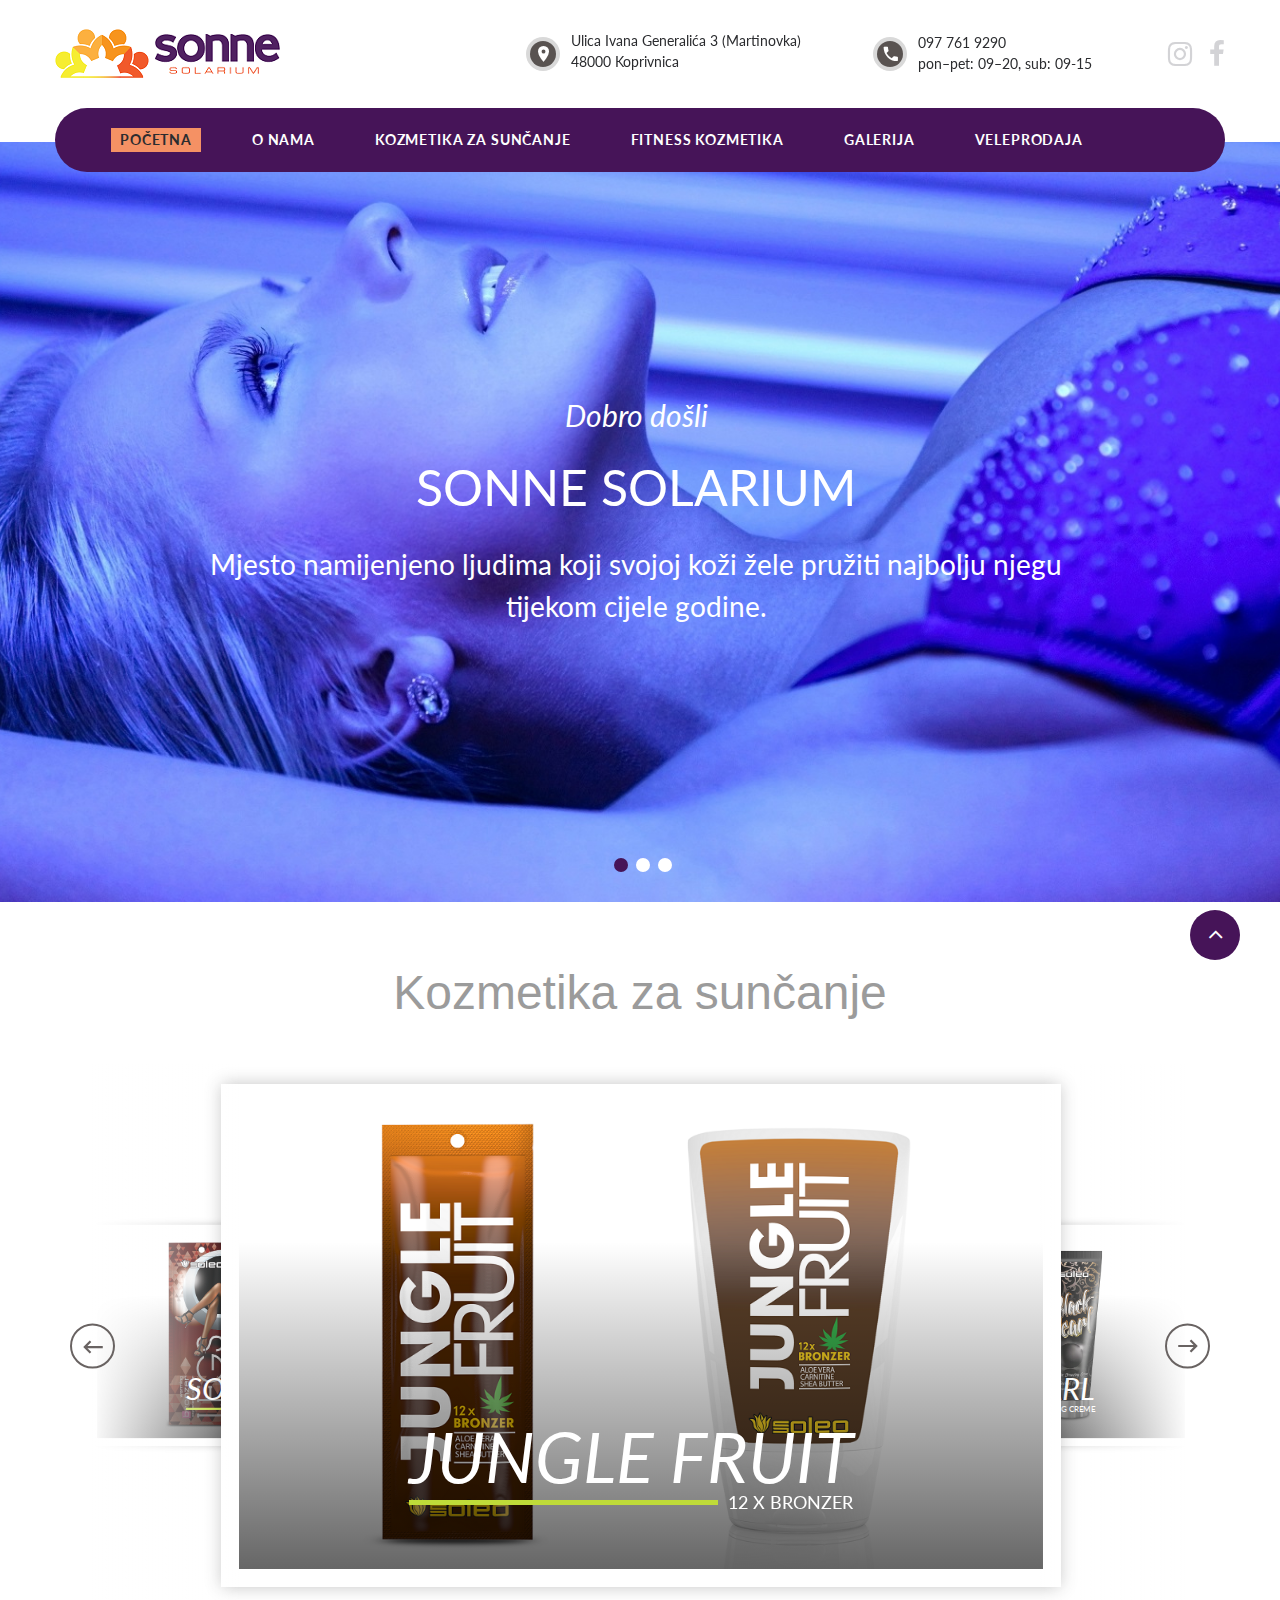
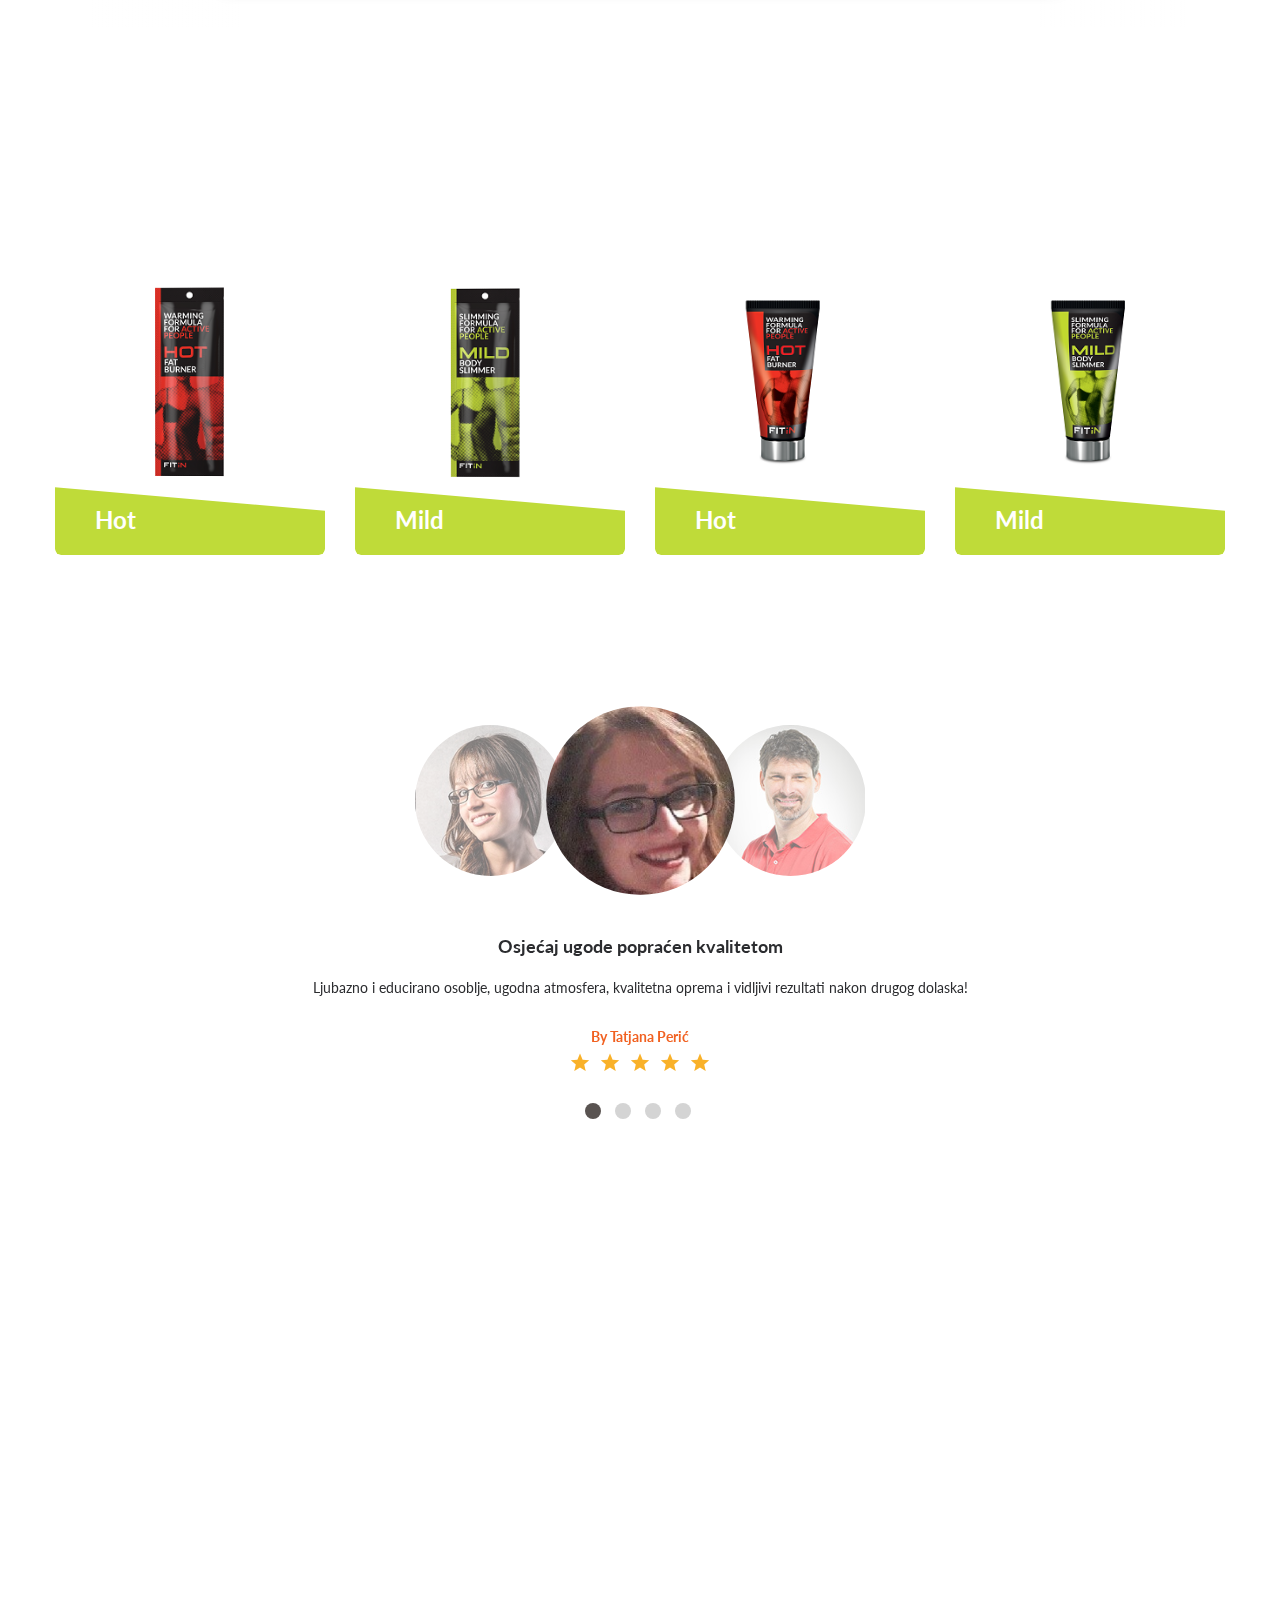
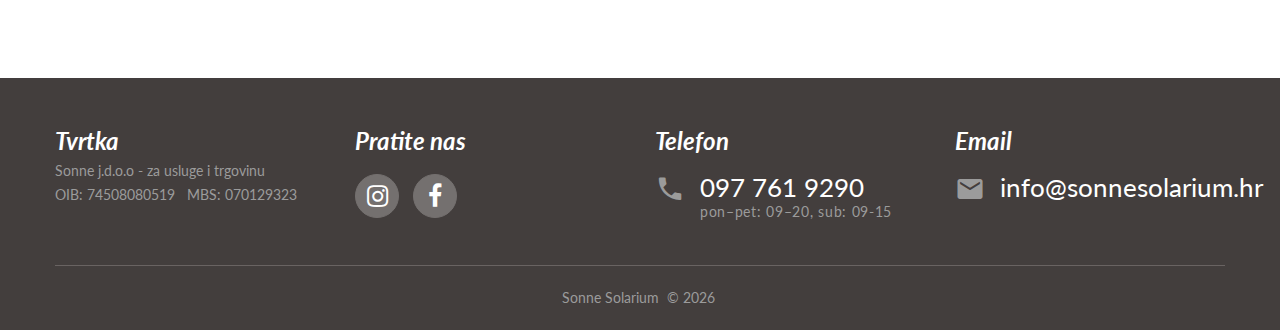
<file: index.html>
﻿<!DOCTYPE html>
<html lang="en" class="wide wow-animation">
<head>
    <!-- Site Title-->
    <title>Sonne Solarium</title>
    <meta name="format-detection" content="telephone=no">
    <meta name="viewport" content="width=device-width, height=device-height, initial-scale=1.0, maximum-scale=1.0, user-scalable=0">
    <meta http-equiv="X-UA-Compatible" content="IE=edge">
    <meta charset="utf-8">
    <link rel="icon" href="images/favicon.ico" type="image/x-icon">
    <!-- Stylesheets-->
    <link rel="stylesheet" type="text/css" href="//fonts.googleapis.com/css?family=Changa+One:400,400i%7CGrand+Hotel%7CLato:300,400,400italic,700">
    <link rel="stylesheet" href="css/style.css">
    <link rel="stylesheet" href="css/modal.css">
</head>
<body>
    <!-- Page-->
    <div class="page text-center" id="section0">
        <!-- Page Header-->
        <header class="page-head">
            <!-- RD Navbar-->
            <div class="rd-navbar-wrap rd-navbar-default">
                <nav data-layout="rd-navbar-fixed" data-sm-layout="rd-navbar-fixed" data-md-device-layout="rd-navbar-fixed" data-lg-layout="rd-navbar-static" data-lg-device-layout="rd-navbar-static" data-stick-up-clone="false" data-md-stick-up-offset="100px" data-lg-stick-up-offset="150px" class="rd-navbar">
                    <div class="shell shell-fluid">
                        <div class="rd-navbar-inner">
                            <div class="rd-navbar-nav-wrap-outer">
                                <div class="rd-navbar-aside">
                                    <div class="rd-navbar-aside-content">
                                        <!-- RD Navbar Panel-->
                                        <div class="rd-navbar-panel rd-navbar-aside-left">
                                            <!-- RD Navbar Toggle-->
                                            <button data-rd-navbar-toggle=".rd-navbar-nav-wrap" class="rd-navbar-toggle"><span></span></button>
                                            <!-- RD Navbar Brand--><a href="index.html" class="rd-navbar-brand brand">
                                                <div class="brand-logo">
                                                    <img src="images/brand-232x49.png" alt="" width="232" height="49" />
                                                </div>
                                            </a>
                                        </div>
                                        <div class="rd-navbar-aside-right">
                                            <!-- RD Navbar Aside-->
                                            <ul class="list-links list-inline text-left">
                                                <li>
                                                    <div class="unit unit-horizontal unit-middle unit-spacing-xs">
                                                        <div class="unit-left"><span class="icon icon-circle icon-gray-dark icon-xxs mdi mdi-map-marker text-middle"></span></div>
                                                        <div class="unit-body">
                                                            <address class="contact-info"><a class="link-default link-xs">Ulica Ivana Generalića 3 (Martinovka) <br class="visible-md visible-lg"> 48000 Koprivnica</a></address>
                                                        </div>
                                                    </div>
                                                </li>
                                                <li>
                                                    <div class="unit unit-horizontal unit-middle unit-spacing-xs">
                                                        <div class="unit-left"><span class="icon icon-circle icon-gray-dark icon-xxs mdi mdi-phone text-middle"></span></div>
                                                        <div class="unit-body">
                                                            <address class="contact-info"><a class="link-default link-xs">097 761 9290</a><span class="reveal-block text-base link-xs"><a class="link-default link-xs">pon–pet: 09–20, sub: 09-15</a></span></address>
                                                        </div>
                                                    </div>
                                                </li>
                                                <li>
                                                    <ul class="list-inline list-inline-sm">
                                                        <li><a href="https://www.instagram.com/sonne_solarium/" class="link-silver-light"><span class="icon icon-sm-mod-1 fa fa-instagram"></span></a></li>
                                                        <li><a href="https://web.facebook.com/sonnekoprivnica/" class="link-silver-light"><span class="icon icon-sm-mod-1 fa fa-facebook"></span></a></li>
                                                        <!--<li><a href="#" class="link-silver-light"><span class="icon icon-sm-mod-1 fa fa-twitter"></span></a></li>-->
                                                        <!--<li><a href="#" class="link-silver-light"><span class="icon icon-sm-mod-1 fa fa-google-plus"></span></a></li>-->
                                                    </ul>
                                                </li>
                                            </ul>
                                        </div>
                                    </div>
                                </div>
                            </div>
                            <!-- RD Navbar Nav-->
                            <div class="rd-navbar-nav-wrap">
                                <!-- RD Navbar Nav-->
                                <ul class="rd-navbar-nav">
                                    <li class="active">
                                        <a href="#section0">Početna</a>
                                    </li>
                                    <li>
                                        <a href="/onama.html">O nama</a>
                                    </li>
                                    <li>
                                        <a href="#section1">Kozmetika za sunčanje</a>
                                    </li>
                                    <li>
                                        <a href="#section2">Fitness kozmetika</a>
                                    </li>
                                    <li>
                                        <a href="/galerija.html">Galerija</a>
                                    </li>
                                    <li>
                                        <a href="/veleprodaja.html">Veleprodaja</a>
                                    </li>
                                </ul>
                                <div class="rd-navbar-aside-right">
                                    <ul class="list-links list-inline text-left">
                                        <li>
                                            <div class="unit unit-horizontal unit-middle unit-spacing-xs">
                                                <div class="unit-left"><span class="icon icon-circle icon-gray-dark icon-xxs mdi mdi-map-marker text-middle"></span></div>
                                                <div class="unit-body">
                                                    <address class="contact-info"><a href="#" class="link-default link-xs">Ulica Ivana Generalića 3 (Martinovka) <br class="visible-md visible-lg"> 48000 Koprivnica</a></address>
                                                </div>
                                            </div>
                                        </li>
                                        <li>
                                            <div class="unit unit-horizontal unit-middle unit-spacing-xs">
                                                <div class="unit-left"><span class="icon icon-circle icon-gray-dark icon-xxs mdi mdi-phone text-middle"></span></div>
                                                <div class="unit-body">
                                                    <address class="contact-info"><a href="callto:#" class="link-default link-xs">097 761 9290</a><span class="reveal-block text-base link-xs">pon–pet: 12–18, sub: 9-15</span></address>
                                                </div>
                                            </div>
                                        </li>
                                        <li>
                                            <ul class="list-inline list-inline-sm">
                                                <li><a href="https://www.instagram.com/sonne_solarium/" class="link-silver-light"><span class="icon icon-sm-mod-1 fa fa-instagram"></span></a></li>
                                                <li><a href="https://web.facebook.com/sonnekoprivnica/" class="link-silver-light"><span class="icon icon-sm-mod-1 fa fa-facebook"></span></a></li>
                                                <!--<li><a href="#" class="link-silver-light"><span class="icon icon-sm-mod-1 fa fa-twitter"></span></a></li>-->
                                                <!--<li><a href="#" class="link-silver-light"><span class="icon icon-sm-mod-1 fa fa-google-plus"></span></a></li>-->
                                            </ul>
                                        </li>
                                    </ul>
                                </div>
                            </div>
                        </div>
                    </div>
                </nav>
            </div>
        </header>
        <!-- Page Content-->
        <main class="page-content" id="section0">
            <!-- Swiper variant 3-->
            <section class="bg-gray-darker">
                <div class="swiper-variant-1">
                    <div data-slide-effect="fade" data-min-height="600px" class="swiper-container swiper-slider">
                        <div class="swiper-wrapper">
                            <div data-slide-bg="images/home-slide-3-1920x800.jpg" class="swiper-slide">
                                <div class="swiper-slide-caption slide-caption-2 text-center">
                                    <div class="shell">
                                        <div class="range range-sm-center">
                                            <div class="cell-sm-11 cell-lg-9">
                                                <p data-caption-animate="fadeInUpSmall" data-caption-delay="100" class="text-italic font-secondary text-white" style="font-style:italic;font-family: Lato, Helvetica, Arial, sans-serif;font-size: 30px;">Dobro došli</p>
                                                <p data-caption-animate="fadeInUpSmall" data-caption-delay="400" class="text-uppercase text-white offset-top-0" style="font-family: Lato, Helvetica, Arial, sans-serif;font-size: 50px;">sonne solarium</p>
                                                <p data-caption-animate="fadeInUpSmall" data-caption-delay="700" class="text-white offset-top-18" style="font-family: Lato, Helvetica, Arial, sans-serif;font-size: 28px;">Mjesto namijenjeno ljudima koji svojoj koži žele pružiti najbolju njegu tijekom cijele godine.</p>
                                            </div>
                                        </div>
                                    </div>
                                </div>
                            </div>
                            <div data-slide-bg="images/home-slide-4-1920x800.jpg" class="swiper-slide">
                                <div class="swiper-slide-caption slide-caption-2 text-center">
                                    <div class="shell">
                                        <div class="range range-sm-center">
                                            <div class="cell-sm-10 cell-lg-8">
                                                <p data-caption-animate="fadeInUpSmall" data-caption-delay="100" class="text-italic font-secondary text-white" style="font-style:italic;font-family: Lato, Helvetica, Arial, sans-serif;font-size: 40px;">Njegujte svoje tijelo</p>
                                                <!--<h2 data-caption-animate="fadeInUpSmall" data-caption-delay="400" class="text-uppercase text-white offset-top-0">ljubav prema ljepoti je ukus, a stvaranje ljepote je umjetnost</h2>-->
                                                <p data-caption-animate="fadeInUpSmall" data-caption-delay="700" class="text-white offset-top-18" style="font-family: Lato, Helvetica, Arial, sans-serif;font-size: 28px;">ljubav prema ljepoti je ukus, a stvaranje ljepote je umjetnost.</p>
                                                <a href="#section1" data-caption-animate="fadeInUpSmall" data-caption-delay="1000" class="btn btn-secondary btn-md btn-shape-circle offset-top-20">više</a>
                                            </div>
                                        </div>
                                    </div>
                                </div>
                            </div>
                            <div data-slide-bg="images/home-slide-2-1920x800.jpg" class="swiper-slide">
                                <div class="swiper-slide-caption slide-caption-2 text-center">
                                    <div class="shell">
                                        <div class="range range-sm-center">
                                            <div class="cell-sm-10 cell-lg-8">
                                                <p data-caption-animate="fadeInUpSmall" data-caption-delay="100" class="text-italic font-secondary text-white" style="font-style:italic;font-family: Lato, Helvetica, Arial, sans-serif;font-size: 40px;">Veleprodaja</p>
                                                <p data-caption-animate="fadeInUpSmall" data-caption-delay="400" class="text-uppercase text-white offset-top-0" style="font-family: Lato, Helvetica, Arial, sans-serif;font-size: 28px;">Javite nam se putem kontakt forme</p>
                                                <a href="/veleprodaja.html" data-caption-animate="fadeInUpSmall" data-caption-delay="1000" class="btn btn-secondary btn-md btn-shape-circle offset-top-20">Kontakt</a>
                                            </div>
                                        </div>
                                    </div>
                                </div>
                            </div>
                        </div>
                        <!-- Swiper Navigation-->
                        <div class="swiper-pagination-wrap">
                            <div class="swiper-pagination"></div>
                        </div>
                    </div>
                </div>
            </section>
            <section class="section-50 section-sm-100" id="section1">
                <p style="font-family:sans-serif; font-size: 48px;">Kozmetika za sunčanje</p>
                <div data-arrows="true" data-loop="true" data-dots="false" data-swipe="false" data-autoplay="false" data-items="1" data-lg-items="3" data-xl-items="3" data-center-mode="true" data-center-padding="0.0" class="slick-slider carousel-center-mode offset-top-30">
                    <div class="item">
                        <div class="slick-slide-inner">
                            <a data-toggle="modal" data-target="#modal_jungle_fruit" class="deals-block deals-block-variant-1">
                                <img src="images/suncanje/jungle_fruit.png" alt="" width="1008" height="585" class="img-responsive" />
                                <div class="caption">
                                    <div class="title-wrap">
                                        <h2 class="text-italic">Jungle Fruit</h2>
                                        <div class="title-desc">
                                            <p class="big text-uppercase">12 x Bronzer</p>
                                        </div>
                                    </div>
                                </div>
                            </a>
                        </div>
                    </div>
                    <div class="item">
                        <div class="slick-slide-inner">
                            <a data-toggle="modal" data-target="#modal_black_pearl" class="deals-block deals-block-variant-1">
                                <img src="images/suncanje/black_pearl.png" alt="" width="1008" height="585" class="img-responsive" />
                                <div class="caption">
                                    <div class="title-wrap">
                                        <h2 class="text-italic">Black Pearl</h2>
                                        <div class="title-desc">
                                            <p class="big text-uppercase">Seductive Bronzing Creme</p>
                                        </div>
                                    </div>
                                </div>
                            </a>
                        </div>
                    </div>
                    <div class="item">
                        <div class="slick-slide-inner">
                            <a data-toggle="modal" data-target="#modal_face_tan" class="deals-block deals-block-variant-1">
                                <img src="images/suncanje/face_tan.png" alt="" width="1008" height="585" class="img-responsive" />
                                <div class="caption">
                                    <div class="title-wrap">
                                        <h2 class="text-italic">Face Tan</h2>
                                        <div class="title-desc">
                                            <p class="big text-uppercase">Anti-aging Accelerator</p>
                                        </div>
                                    </div>
                                </div>
                            </a>
                        </div>
                    </div>                 
                    <div class="item">
                        <div class="slick-slide-inner">
                            <a data-toggle="modal" data-target="#modal_coffee_sun" class="deals-block deals-block-variant-1">
                                <img src="images/suncanje/coffee_sun.png" alt="" width="1008" height="585" class="img-responsive" />
                                <div class="caption">
                                    <div class="title-wrap">
                                        <h2 class="text-italic">Coffee Sun</h2>
                                        <div class="title-desc">
                                            <p class="big text-uppercase">Black Espresso</p>
                                        </div>
                                    </div>
                                </div>
                            </a>
                        </div>
                    </div>
                    <div class="item">
                        <div class="slick-slide-inner">
                            <a data-toggle="modal" data-target="#modal_collagen" class="deals-block deals-block-variant-1">
                                <img src="images/suncanje/collagen_accelerator.png" alt="" width="1008" height="585" class="img-responsive" />
                                <div class="caption">
                                    <div class="title-wrap">
                                        <h2 class="text-italic">Collagen</h2>
                                        <div class="title-desc">
                                            <p class="big text-uppercase">Accelerator</p>
                                        </div>
                                    </div>
                                </div>
                            </a>
                        </div>
                    </div>
                    <div class="item">
                        <div class="slick-slide-inner">
                            <a data-toggle="modal" data-target="#modal_face_tan_cream" class="deals-block deals-block-variant-1">
                                <img src="images/suncanje/facetan_antiaging.png" alt="" width="1008" height="585" class="img-responsive" />
                                <div class="caption">
                                    <div class="title-wrap">
                                        <h2 class="text-italic">Face Tan</h2>
                                        <div class="title-desc">
                                            <p class="big text-uppercase">Anti-aging Accelerator</p>
                                        </div>
                                    </div>
                                </div>
                            </a>
                        </div>
                    </div>
                    <div class="item">
                        <div class="slick-slide-inner">
                            <a data-toggle="modal" data-target="#modal_soleo_legs" class="deals-block deals-block-variant-1">
                                <img src="images/suncanje/legs.png" alt="" width="1008" height="585" class="img-responsive" />
                                <div class="caption">
                                    <div class="title-wrap">
                                        <h2 class="text-italic">Soleo Legs</h2>
                                        <div class="title-desc">
                                            <p class="big text-uppercase">s efektom zagrijavanja</p>
                                        </div>
                                    </div>
                                </div>
                            </a>
                        </div>
                    </div>
                </div>
            </section>
            <section class="section-50 section-sm-top-90 section-sm-bottom-100 bg-image-6" id="section2">
                <div class="shell text-center">
                    <h3>Fitness Kozmetika</h3>
                    <div class="range range-xs-center">
                        <div class="cell-sm-6 cell-md-3" data-toggle="modal" data-target="#modal_hot_1">
                            <div class="menu-variant-1">
                                <img src="images/fitness/hot.png" alt="" width="310" height="260" class="img-responsive reveal-inline-block" />
                                <div class="caption">
                                    <h5 class="title"><a class="link-white">Hot</a></h5>
                                </div>
                            </div>
                        </div>
                        <div class="cell-sm-6 cell-md-3 offset-top-50 offset-sm-top-0" data-toggle="modal" data-target="#modal_mild_1">
                            <div class="menu-variant-1">
                                <img src="images/fitness/mild.png" alt="" width="310" height="260" class="img-responsive reveal-inline-block" />
                                <div class="caption">
                                    <h5 class="title"><a class="link-white">Mild</a></h5>
                                </div>
                            </div>
                        </div>
                        <div class="cell-sm-6 cell-md-3 offset-top-50 offset-md-top-0" data-toggle="modal" data-target="#modal_hot_2">
                            <div class="menu-variant-1">
                                <img src="images/fitness/hot_tube.png" alt="" width="310" height="260" class="img-responsive reveal-inline-block" />
                                <div class="caption">
                                    <h5 class="title"><a class="link-white">Hot</a></h5>
                                </div>
                            </div>
                        </div>
                        <div class="cell-sm-6 cell-md-3 offset-top-50 offset-md-top-0" data-toggle="modal" data-target="#modal_mild_2">
                            <div class="menu-variant-1">
                                <img src="images/fitness/mild_tube.png" alt="" width="310" height="260" class="img-responsive reveal-inline-block" />
                                <div class="caption">
                                    <h5 class="title"><a class="link-white">Mild</a></h5>
                                </div>
                            </div>
                        </div>
                    </div>
                </div>
            </section>
            <section class="section-50 section-sm-100">
                <div class="shell">
                    <div class="range range-xs-center">
                        <div class="cell-sm-10 cell-md-8">
                            <div class="testimonials-wrap">
                                <!-- Slick Carousel-->
                                <div data-arrows="false" data-loop="true" data-dots="true" data-swipe="true" data-items="1" data-child="#child-carousel" data-for="#child-carousel" class="slick-slider carousel-parent offset-top-40">
                                    <div class="item">
                                        <blockquote class="quote-classic">
                                            <h6>Osjećaj ugode popraćen kvalitetom</h6>
                                            <p class="text-base">
                                                <q>Ljubazno i educirano osoblje, ugodna atmosfera, kvalitetna oprema i vidljivi rezultati nakon drugog dolaska!</q>
                                            </p>
                                            <p>
                                                <cite class="text-bold">By Tatjana Perić</cite>
                                            </p>
                                            <div class="quote-rating">
                                                <ul class="list-inline list-inline-xs">
                                                    <li><span class="icon mdi mdi-star text-primary-lighter"></span></li>
                                                    <li><span class="icon mdi mdi-star text-primary-lighter"></span></li>
                                                    <li><span class="icon mdi mdi-star text-primary-lighter"></span></li>
                                                    <li><span class="icon mdi mdi-star text-primary-lighter"></span></li>
                                                    <li><span class="icon mdi mdi-star text-primary-lighter"></span></li>
                                                </ul>
                                            </div>
                                        </blockquote>
                                    </div>
                                    <div class="item">
                                        <blockquote class="quote-classic">
                                            <h6>Odličan ambijent</h6>
                                            <p class="text-base">
                                                <q>Odlična atmosfera, ugodan prostor i kvalitetna usluga, hvala Vam!</q>
                                            </p>
                                            <p>
                                                <cite class="text-bold">By Ivan Hodak</cite>
                                            </p>
                                            <div class="quote-rating">
                                                <ul class="list-inline list-inline-xs">
                                                    <li><span class="icon mdi mdi-star text-primary-lighter"></span></li>
                                                    <li><span class="icon mdi mdi-star text-primary-lighter"></span></li>
                                                    <li><span class="icon mdi mdi-star text-primary-lighter"></span></li>
                                                    <li><span class="icon mdi mdi-star text-primary-lighter"></span></li>
                                                    <li><span class="icon mdi mdi-star text-primary-lighter"></span></li>
                                                </ul>
                                            </div>
                                        </blockquote>
                                    </div>
                                    <div class="item">
                                        <blockquote class="quote-classic">
                                            <h6>Profesionalno osoblje</h6>
                                            <p class="text-base">
                                                <q>Sve super! Osoblje uslužno i drago, jako sam zadovoljna!</q>
                                            </p>
                                            <p>
                                                <cite class="text-bold">By Mary Ann</cite>
                                            </p>
                                            <div class="quote-rating">
                                                <ul class="list-inline list-inline-xs">
                                                    <li><span class="icon mdi mdi-star text-primary-lighter"></span></li>
                                                    <li><span class="icon mdi mdi-star text-primary-lighter"></span></li>
                                                    <li><span class="icon mdi mdi-star text-primary-lighter"></span></li>
                                                    <li><span class="icon mdi mdi-star text-primary-lighter"></span></li>
                                                    <li><span class="icon mdi mdi-star text-primary-lighter"></span></li>
                                                </ul>
                                            </div>
                                        </blockquote>
                                    </div>
                                    <div class="item">
                                        <blockquote class="quote-classic">
                                            <h6>Kvalitetni proizvodi</h6>
                                            <p class="text-base">
                                                <q>Hvala vam puno, proizvodi su vam najbolji, odlična usluga!</q>
                                            </p>
                                            <p>
                                                <cite class="text-bold">By Lana Hodak</cite>
                                            </p>
                                            <div class="quote-rating">
                                                <ul class="list-inline list-inline-xs">
                                                    <li><span class="icon mdi mdi-star text-primary-lighter"></span></li>
                                                    <li><span class="icon mdi mdi-star text-primary-lighter"></span></li>
                                                    <li><span class="icon mdi mdi-star text-primary-lighter"></span></li>
                                                    <li><span class="icon mdi mdi-star text-primary-lighter"></span></li>
                                                    <li><span class="icon mdi mdi-star text-primary-lighter"></span></li>
                                                </ul>
                                            </div>
                                        </blockquote>
                                    </div>
                                </div>
                                <div id="child-carousel" data-for=".carousel-parent" data-arrows="false" data-loop="true" data-dots="false" data-swipe="false" data-items="1" data-xs-items="1" data-sm-items="3" data-md-items="3" data-lg-items="3" data-xl-items="3" data-slide-to-scroll="1" data-center-mode="true" data-center-padding="0" class="slick-slider">
                                    <div class="item">
                                        <img src="images/review/tatjana_peric.jpg" alt="" width="191" height="191" />
                                    </div>
                                    <div class="item">
                                        <img src="images/review/ivan_hodak.jpg" alt="" width="191" height="191" />
                                    </div>
                                    <div class="item">
                                        <img src="images/review/mary_ann.jpg" alt="" width="191" height="191" />
                                    </div>
                                    <div class="item">
                                        <img src="images/review/lana_puhalo.jpg" alt="" width="191" height="191" />
                                    </div>

                                </div>
                            </div>
                        </div>
                    </div>
                </div>
            </section>
            <section>
                <!-- RD Google Map-->
                <div data-zoom="15" data-y="46.164646" data-x="16.8274686" data-styles="" class="rd-google-map rd-google-map__model">
                    <ul class="map_locations">
                        <li data-y="46.1646485" data-x="16.8296632">
                            <p><span class="icon"><img src="images/gmap_marker.png" alt="" width="24" height="34" /></span>Ulica Ivana Generalića 3 (Martinovka), 48000 Koprivnica</p>
                        </li>
                    </ul>
                </div>
            </section>
        </main>
        <!-- Page Footer-->
        <footer class="page-foot text-center text-lg-left footer-light context-dark">
            <section class="section-top-45 section-bottom-40">
                <div class="shell">
                    <div class="range range-xs-center">
                        <div class="cell-sm-6 cell-md-4 cell-lg-3">
                            <div class="group-md">
                                <h5 class="text-italic font-secondary">Tvrtka</h5>
                            </div>
                            <span>Sonne j.d.o.o</span><span> - za usluge i trgovinu</span><br />
                            <span>OIB: 74508080519</span><span>&nbsp;&nbsp;&nbsp;MBS: 070129323</span>
                        </div>
                        <div class="cell-sm-6 cell-md-4 cell-lg-3 offset-top-30 offset-top-50 offset-lg-top-0">
                            <h5 class="text-italic font-secondary">Pratite nas</h5>
                            <ul class="list-inline offset-top-15">
                                <li><a href="https://www.instagram.com/sonne_solarium/"><span class="icon icon-sm icon-circle icon-gray icon-social fa-instagram"></span></a></li>
                                <li><a href="http://www.facebook.com/sonnekoprivnica/"><span class="icon icon-sm icon-circle icon-gray icon-social fa-facebook"></span></a></li>
                                <!--<li><a href="#"><span class="icon icon-sm icon-circle icon-gray icon-social fa-twitter"></span></a></li>-->
                                <!--<li><a href="#"><span class="icon icon-sm icon-circle icon-gray icon-social fa-google-plus"></span></a></li>-->
                            </ul>
                        </div>
                        <div class="cell-sm-6 cell-md-4 cell-lg-3 offset-top-50 offset-lg-top-0">
                            <h5 class="text-italic font-secondary">Telefon</h5>
                            <div class="unit unit-sm-horizontal unit-sm-top unit-spacing-xs offset-top-15">
                                <div class="unit-left"><span class="icon icon-md-mod-1 icon-default mdi mdi-phone text-middle"></span></div>
                                <div class="unit-body">
                                    <address class="contact-info"><a class="link-white link-lg">097 761 9290</a></address><span class="contact-info">pon–pet: 09–20, sub: 09-15</span>
                                </div>
                            </div>
                        </div>
                        <div class="cell-sm-6 cell-md-4 cell-lg-3 offset-top-50 offset-lg-top-0">
                            <h5 class="text-italic font-secondary">Email</h5>
                            <div class="unit unit-sm-horizontal unit-sm-top unit-spacing-xs offset-top-15">
                                <div class="unit-left"><span class="icon icon-md-mod-1 icon-default mdi mdi-email text-middle"></span></div>
                                <div class="unit-body">
                                    <address class="contact-info"><a class="link-white link-lg">info@sonnesolarium.hr</a></address>
                                </div>
                            </div>
                        </div>
                    </div>
                </div>
            </section>
            <section>
                <div class="shell">
                    <hr>
                </div>
                <div class="shell section-20">
                    <div class="range range-xs-center">
                        <div class="cell-md-5 text-center">
                            <p class="copyright">
                                Sonne Solarium
                                &nbsp;&#169;&nbsp;<span id="copyright-year"></span>&nbsp;<br class="veil-sm">
                                <!-- {%FOOTER_LINK}-->
                            </p>
                        </div>
                    </div>
                </div>
            </section>

        </footer>
    </div>
    <!-- Global Mailform Output-->
    <div id="form-output-global" class="snackbars"></div>
    <!-- PhotoSwipe Gallery-->
    <div tabindex="-1" role="dialog" aria-hidden="true" class="pswp">
        <div class="pswp__bg"></div>
        <div class="pswp__scroll-wrap">
            <div class="pswp__container">
                <div class="pswp__item"></div>
                <div class="pswp__item"></div>
                <div class="pswp__item"></div>
            </div>
            <div class="pswp__ui pswp__ui--hidden">
                <div class="pswp__top-bar">
                    <div class="pswp__counter"></div>
                    <button title="Close (Esc)" class="pswp__button pswp__button--close"></button>
                    <button title="Share" class="pswp__button pswp__button--share"></button>
                    <button title="Toggle fullscreen" class="pswp__button pswp__button--fs"></button>
                    <button title="Zoom in/out" class="pswp__button pswp__button--zoom"></button>
                    <div class="pswp__preloader">
                        <div class="pswp__preloader__icn">
                            <div class="pswp__preloader__cut">
                                <div class="pswp__preloader__donut"></div>
                            </div>
                        </div>
                    </div>
                </div>
                <div class="pswp__share-modal pswp__share-modal--hidden pswp__single-tap">
                    <div class="pswp__share-tooltip"></div>
                </div>
                <button title="Previous (arrow left)" class="pswp__button pswp__button--arrow--left"></button>
                <button title="Next (arrow right)" class="pswp__button pswp__button--arrow--right"></button>
                <div class="pswp__caption">
                    <div class="pswp__caption__cent"></div>
                </div>
            </div>
        </div>
    </div>

    <!-- Modal -->
    <div id="modal_jungle_fruit" class="modal fade" role="dialog">
        <div class="modal-dialog modal-lg">

            <!-- Modal content-->
            <div class="modal-content">
                <div class="modal-header">
                    <button type="button" class="close" data-dismiss="modal">&times;</button>
                    <h4 class="modal-title">Jungle Fruit</h4>
                </div>
                <div class="modal-body">
                    <section class="text-left section-50 section-sm-100 bg-gray-lighter">
                        <div class="shell">
                            <div class="range range-xs-center">
                                <div class="cell-md-12">
                                    <div class="inset-lg-left-20 inset-lg-right-20">
                                        <div data-type="accordion" class="responsive-tabs responsive-tabs-modern">
                                            <ul class="resp-tabs-list">
                                                <li>Opis</li>
                                                <li>Aktivni sastojci:</li>
                                                <li>Miris</li>
                                                <li>Pakiranje</li>
                                                <li>Sastojci(INCI)</li>
                                            </ul>
                                            <div class="resp-tabs-container text-left">
                                                <div>
                                                    <img src="images/suncanje/jungle_fruit.png" width="100%" />
                                                    <p>
                                                        JUNGLE FRUIT 12x bronzer, s bakrenim peptidima, biljnim ekstraktima i vitaminima. Osigurava izuzetno tamnu nijansu tena. Vlaži i njeguje kožu. Snažna aroma tropskog voća prevarit će vaš um da je na rajskim plažama.<br />
                                                        Soleo Jungle Fruit namjenjen je svima koji žele taman ten.
                                                        Sastoji se od jedinstvenog miksa aktivnih komponenti za bolju apsorpciju UV spektra.
                                                        Jungle Fruit je osnovna linija namjenjena svima prvenstveno zbog svoje kvalitete te pristupačne cijene.
                                                    </p>
                                                </div>
                                                <div>
                                                    <p>
                                                        • DHA, orah ekstrakt - bronzeri<br />
                                                        • Aloe vera, ekstrakt suncokreta, ekstrakt grožđa - hidratizatori<br />
                                                        • Kofein, kolagen - protiv starenja kože
                                                    </p>
                                                </div>
                                                <div>
                                                    <p>
                                                        • Tropsko voće
                                                    </p>
                                                </div>
                                                <div>
                                                    <p>
                                                        • vrećica - 15 ml<br />
                                                        • tuba - 100 ml
                                                    </p>
                                                </div>
                                                <div>
                                                    <p>
                                                        Water/Aqua, Aloe Barbadensis Leaf Juice,
                                                        Cyclomethicone, Dimethicone, Cetearyl Alcohol, Dihydroxyacetone,
                                                        Glyceryl Stearate, PEG-100 Stearate, Polysorbate 60, Glycerine, Tan
                                                        Accel™, Sodium PCA, Parfum/Fragrance, Phenoxyethanol,
                                                        Lecithin, Caffiene, Butcherbroom (RUSCUS ACULEATUS) Root Extract,
                                                        Maltodextrin, Silica, Tea-Hydroiodide, Propylene Glycol, Ivy
                                                        Extract(HEDERA HELIX), Carnitine, Escin, Tripeptide-1, Xanthan Gum,
                                                        Carrageenan (CHONDRUS CRISPUS), Collagen, Palmitoyl tripeptide-3,
                                                        Glycosamine, Hydrocreatine, Copper Gluconate, Pyridoxin HCL (Vit.B 6),
                                                        Melanin, Niacinamide (Vit.B3), Riboflavin (Vit. B2), Beta Carotene, Black
                                                        Walnut Extract,Butternut Walnut Extract, Caramel, Tocopherol Acetate
                                                        (Vit.E), Extracts of Sunflower (Helianthus annuus), Grape (Vitis Vinifera)
                                                        and Fennel (Foeniculum Vulgare ) Seeds
                                                        White Birch (Betula albe ), Henna Extract, Red Algae (Palmaria
                                                        Palmata), Pine Bark (Pinus radiata), Rooibos, Coleus Forskohlii,
                                                        Thermus Ferment, Chlorella Vulgaris, Hydrolyzed Algin (Laminaria d.),
                                                        Citrus aurantium dulcis , Algae (Laminaria Ochroleuca), Adenosine
                                                        Triphosphate (ATP), Shea Butter (Butyrospermum Parkii), Ammonium
                                                        Acryloyldimethyltaurate Copolymer, Capryl Glycol, Ethylhexyl Glycerine,
                                                        Proflavine HCL, Menthyl Lactate, Superoxide Dismutase (SOD), Caffeine
                                                        and Yeast Extract, Dextran, Acetyl Hexapeptide, Ectoin-(Pyrimidine
                                                        Carboxylic Acid), Methoxy-Salen Manganese Chloride, Uracil, d-
                                                        Limonene, Linalool, Geraniol, Citronellol, Citral.
                                                    </p>
                                                </div>
                                            </div>
                                        </div>
                                    </div>
                                </div>
                            </div>
                        </div>
                    </section>
                </div>
            </div>

        </div>
    </div>
    <div id="modal_face_tan" class="modal fade" role="dialog">
        <div class="modal-dialog modal-lg">

            <!-- Modal content-->
            <div class="modal-content">
                <div class="modal-header">
                    <button type="button" class="close" data-dismiss="modal">&times;</button>
                    <h4 class="modal-title">Face Tan</h4>
                </div>
                <div class="modal-body">
                    <section class="text-left section-50 section-sm-100 bg-gray-lighter">
                        <img src="images/suncanje/face_tan.png" width="100%" />                      
                    </section>
                </div>
            </div>
        </div>
    </div>
    <div id="modal_black_pearl" class="modal fade" role="dialog">
        <div class="modal-dialog modal-lg">

            <!-- Modal content-->
            <div class="modal-content">
                <div class="modal-header">
                    <button type="button" class="close" data-dismiss="modal">&times;</button>
                    <h4 class="modal-title">Black Pearl</h4>
                </div>
                <div class="modal-body">
                    <section class="text-left section-50 section-sm-100 bg-gray-lighter">
                        <div class="shell">
                            <div class="range range-xs-center">
                                <div class="cell-md-12">
                                    <div class="inset-lg-left-20 inset-lg-right-20">
                                        <div data-type="accordion" class="responsive-tabs responsive-tabs-modern">
                                            <ul class="resp-tabs-list">
                                                <li>Opis</li>
                                                <li>Aktivni sastojci:</li>
                                                <li>Miris</li>
                                                <li>Pakiranje</li>
                                                <li>Sastojci(INCI)</li>
                                            </ul>
                                            <div class="resp-tabs-container text-left">
                                                <div>
                                                    <img src="images/suncanje/black_pearl.png" width="100%" />
                                                    <p>
                                                        Crna Perla je Kraljica mora, Soleo Black Pearl je Kraljica bronzera!
                                                        Kažu da je dobar bronzer onaj koji vam daje brz efekt koji traje. Black Pearl čini čak i više. Ona se brine za vašu kožu, 
                                                        dok tamni i dugo nakon toga.<br />Soleo posebna linija namjenjena za zahtjevnije korisnike.
                                                    </p>
                                                </div>
                                                <div>
                                                    <p>
                                                        • DHA, orah ekstrakt, Bakar, melanin - ubrzivači (ili pospješivači) tamnjenja<br />
                                                        • Erytrulose - ubrzava proces tamnjenja i preplanulosti<br />
                                                        • Aloe Vera, ulje šafranike, ekstrakt krastavca, Vitamin E - intenzivno vlaži, hrani i tonizira kožu.<br />
                                                        • Jojoba ulje, shea maslac, proteini hidralizirani iz mlijeka, kolagen, vitamini B2, B3, B6.<br />
                                                        • Aloe vera, ulje šafranike - dubinski vlaže i čine kožu glatkom
                                                    </p>
                                                </div>
                                                <div>
                                                    <p>
                                                        • Secret Scent
                                                    </p>
                                                </div>
                                                <div>
                                                    <p>
                                                        • vrećica - 15 ml<br />
                                                        • tuba - 100 ml
                                                    </p>
                                                </div>
                                                <div>
                                                    <p>
                                                        Water/ Aqua, Aloe Barbadensis Leaf Juice, Behenyl
                                                        Trimonium Methosulfate, Cetearyl Alcohol, Safflower Oil, Isopropyl
                                                        Palmitate, Glycerine, Cyclomethicone, Dihydroxyacetone, Juglans Regia
                                                        (Walnut )Extract, Polysorbate 60, Kukui Nut Oil, Jojoba Oil, Juglans
                                                        Nigra (Black Walnut) Leaf Extract, Butternut Walnut Extract, Caramel,
                                                        Butyrospermum Parkii (Shea Butter), Tan AccelTM, Sodium PCA,
                                                        Parfum/Fragrance, Phenoxyethanol, Ammonium Acryloyldimethyltaurate
                                                        Copolymer, Erythrulose, Cucumber Extract, Rooibus Tea Extract,
                                                        Green Tea Extract, Hydrolyzed Milk Proteins, Tyrosine, Collagen,
                                                        Glycosamine, Hydrocreatine, Copper Gluconate, Pyridoxin HCL (Vit.B 6),
                                                        Melanin, Niacinamide (Vit.B3), Riboflavin (Vit. B2), Beta Carotene,
                                                        Tocopherol Acetate (Vit.E), Sunflower Extract (Helianthus annuus),
                                                        Grape (Vitis Vinifera) and Fennel (Foeniculum Vulgare ) Seeds
                                                        Extracts, White Birch (Betula albe ), Lawsonia inermis (Henna),
                                                        Red Algae (Palmaria Palmata ), Pine Bark (Pinus radiata),
                                                        Rooibos Tea Extract, Coleus Forskohlii, Thermus Ferment, Chlorella Vulgaris,
                                                        Hydrolyzed Algin (Laminaria d.), Citrus aurantium dulcis, Algae (Laminaria,
                                                        Ochroleuca), Adenosine Triphosphate (ATP), Proflavine HCL, Menthyl Lactate, 
                                                        Superoxide Dismutase (SOD), Caffeine and Yeast Extract, Dextran, Acetyl Hexapeptide, 
                                                        Ectoin-(Pyrimidine Carboxylic Acid), Methoxy-Salen Manganese Chloride, Uracil, 
                                                        Caprylyl Glycol, Ethylhexylglycerine, Citric Acid, Benzyl Benzoate, Limonene, 
                                                        Linalool, Benzyl Salicylate, Butylphenyl Methylpropanal (Lilial), Hexyl Cinnamal, 
                                                        Geraniol, Citronellol, Citral.
                                                    </p>
                                                </div>
                                            </div>
                                        </div>
                                    </div>
                                </div>
                            </div>
                        </div>
                    </section>
                </div>
            </div>

        </div>
    </div>
    <div id="modal_coffee_sun" class="modal fade" role="dialog">
        <div class="modal-dialog modal-lg">

            <!-- Modal content-->
            <div class="modal-content">
                <div class="modal-header">
                    <button type="button" class="close" data-dismiss="modal">&times;</button>
                    <h4 class="modal-title">Coffee Sun</h4>
                </div>
                <div class="modal-body">
                    <section class="text-left section-50 section-sm-100 bg-gray-lighter">
                        <div class="shell">
                            <div class="range range-xs-center">
                                <div class="cell-md-12">
                                    <div class="inset-lg-left-20 inset-lg-right-20">
                                        <div data-type="accordion" class="responsive-tabs responsive-tabs-modern">
                                            <ul class="resp-tabs-list">
                                                <li>Opis</li>
                                                <li>Aktivni sastojci:</li>
                                                <li>Miris</li>
                                                <li>Pakiranje</li>
                                                <li>Sastojci(INCI)</li>
                                            </ul>
                                            <div class="resp-tabs-container text-left">
                                                <div>
                                                    <img src="images/suncanje/coffee_sun.png" width="100%" />
                                                    <p>
                                                        BLACK ESPRESSO Ovo je jak, duboki bronzer sa Melanogen ™ snažnim kompleksom. Prirodni sastojci lako izgrađuju boju kože, 
                                                        dok konopljino ulje regenerira vašu kožu. Izvanredan miris, isprva kao prava talijanska kava, a zatim prelazi u poznati parfem.<br />
                                                        Ovaj organski orijentirani bronzer ima snažnu sposobnost da učini vašu kožu lijepo preplanulom.
                                                        Prirodno, ali sigurno! To je stvarno moguće. Isprobaj!<br />
                                                        Black Espresso sa intenzivnim prirodnim bronzerom preporučen za sve tipove kože.
                                                        Stvara ujednačenu, intenzivnu boju sa trenutnim učinkom.
                                                    </p>
                                                </div>
                                                <div>
                                                    <p>
                                                        • Melanogen ™, Ekstrakt oraha - oni pružaju neposredan učinak tamnog tena.<br />
                                                        • Kofein Ekstrakt - ima utjecaj mršavljenja, učvršćivanja i detoksikacijski učinak na kožu.<br />
                                                        • Shea maslac - vlaži, omekšava i zaglađuje kožu, potiče regeneraciju i ublažava iritacije.<br />
                                                        • Ulje konoplje - vlaži kožu po cijelom tijelu.<br />
                                                        • Ulje šafranike - savršeno hrani i vlaži, jača prirodnu zaštitnu barijeru kože,
                                                        smanjuje negativne učinke slobodnih radikala.<br />
                                                        • Vitamini: A, E, C - poboljšava izgled i stanje kože
                                                    </p>
                                                </div>
                                                <div>
                                                    <p>
                                                        • Kava
                                                    </p>
                                                </div>
                                                <div>
                                                    <p>
                                                        • vrećica - 15 ml<br />
                                                        • tuba - 150 ml
                                                    </p>
                                                </div>
                                                <div>
                                                    <p>
                                                        Water/Aqua, Aloe Barbadensis Leaf Juice,
                                                        Glycerine, Dihydroxyacetone, Cyclomethicone, Safflower Oil,
                                                        Glyceryl Stearate, Behenyl Trimonium Methosulfate, Isopropyl Palmitate,
                                                        Butyrospermum Parkii (Shea Butter), Fragrance/Parfum,
                                                        PEG 100 Stearate, Hydroxyethylcellulose, Juglans Regis (Walnut) Extract,
                                                        Caffeine Extract, Phenoxyethanol, Cucumber Extract, Caramel, Tyrosine,
                                                        DL Panthenol, Erythrulose, Cannabis Sativa (Hemp) Seed Oil,
                                                        Ethylhexylglycerine, Green Tea Extract, Elastin, Citric Acid, Ectoin,
                                                        Tocopherol Acetate (Vitamin E), Collagen, Glycosamine, Hydrocreatine,
                                                        Copper Gluconate, Pyridoxin HCL, Adenosine Triphosphate, Proflavin HCL,
                                                        Superoxide Dismutase, Retinol Palmitate (Vitamin A), Actyl Hexapeptide,
                                                        Grape Seed Extract, Fennel Seed Extract, Beta Carotene, Riboflavin (B2),
                                                        Yeast Extract, Dextran, Ascorbic Acid (Vitamin C), Benzyl Alcohol,
                                                        Benzyl Benzoate,Citral, Citronellol, Coumarin, Geraniol, Limonene, Linalool,
                                                        Butylphenylmethylpropanal (Lilial).
                                                    </p>
                                                </div>
                                            </div>
                                        </div>
                                    </div>
                                </div>
                            </div>
                        </div>
                    </section>
                </div>
            </div>

        </div>
    </div>
    <div id="modal_collagen" class="modal fade" role="dialog">
        <div class="modal-dialog modal-lg">

            <!-- Modal content-->
            <div class="modal-content">
                <div class="modal-header">
                    <button type="button" class="close" data-dismiss="modal">&times;</button>
                    <h4 class="modal-title">Collagen</h4>
                </div>
                <div class="modal-body">
                    <section class="text-left section-50 section-sm-100 bg-gray-lighter">
                        <img src="images/suncanje/collagen_accelerator.png" width="100%" />
                    </section>
                </div>
            </div>

        </div>
    </div>
    <div id="modal_face_tan_cream" class="modal fade" role="dialog">
        <div class="modal-dialog modal-lg">
            <!-- Modal content-->
            <div class="modal-content">
                <div class="modal-header">
                    <button type="button" class="close" data-dismiss="modal">&times;</button>
                    <h4 class="modal-title">Face Tan</h4>
                </div>
                <div class="modal-body">
                    <section class="text-left section-50 section-sm-100 bg-gray-lighter">
                        <img src="images/suncanje/facetan_antiaging.png" width="100%" />
                    </section>
                </div>
            </div>

        </div>
    </div>
    <div id="modal_soleo_legs" class="modal fade" role="dialog">
        <div class="modal-dialog modal-lg">

            <!-- Modal content-->
            <div class="modal-content">
                <div class="modal-header">
                    <button type="button" class="close" data-dismiss="modal">&times;</button>
                    <h4 class="modal-title">Legs - s efektom zagrijavanja</h4>
                </div>
                <div class="modal-body">
                    <section class="text-left section-50 section-sm-100 bg-gray-lighter">
                        <div class="shell">
                            <div class="range range-xs-center">
                                <div class="cell-md-12">
                                    <div class="inset-lg-left-20 inset-lg-right-20">
                                        <div data-type="accordion" class="responsive-tabs responsive-tabs-modern">
                                            <ul class="resp-tabs-list">
                                                <li>Opis</li>
                                                <li>Aktivni sastojci:</li>
                                                <li>Miris</li>
                                                <li>Pakiranje</li>
                                                <li>Sastojci(INCI)</li>
                                            </ul>
                                            <div class="resp-tabs-container text-left">
                                                <div>
                                                    <img src="images/suncanje/legs.png" width="100%" />
                                                    <p>
                                                        Tamne noge više nisu težak zadatak! Uz ovaj inovativni, ubrzavajući bronzer s dodatkom 
                                                        kisika i efektom zagrijavanja lako možeš proći sve prepreke i postići savršenu boju na svojim nogama.
                                                        Prekrasan miris rafiniranih parfema učinit će da tražite više! Soleo posebna linija kzometike.<br />
                                                        Posebno dizajnirani te visokokvalitetni sastojci ubrzavaju tamnjenje najzahtjevnijih djelova tjela kao što su noge.
                                                    </p>
                                                </div>
                                                <div>
                                                    <p>
                                                        • DHA, orah ekstrakt - bronzeri<br />
                                                        • Cooper peptidi, L-tirozin - ubrzivači (ili pospješivači) tamnjenja<br />
                                                        • Aloe vera, ulje šafranike - dubinski vlaže i čine kožu glatkom
                                                    </p>
                                                </div>
                                                <div>
                                                    <p>
                                                        • Jasmin s orhidejom
                                                    </p>
                                                </div>
                                                <div>
                                                    <p>
                                                        • vrećica - 15 ml<br />
                                                        • tuba - 135 ml
                                                    </p>
                                                </div>
                                                <div>
                                                    <p>
                                                        Water/Aqua, Aloe Barbadensis Leaf Juice,
                                                        Propylene Glycol, Butylene Glycol, Acetyl-L-Tyrosine,
                                                        Hydrolyzed Vegetable Protein, Adenosine Triphosphate, Riboflavin (B2),
                                                        Polysorbate 20, Copper Peptides, Fragrance/Parfum, Dimethicone,
                                                        Safflower Oil, Behenyl Alcohol, Phenoxyethanol, Ethylhexylglycerine,
                                                        Cyclomethicone, Isopropyl Palmitate, Dihydroxyacetone, Glyceryl Stearate,
                                                        PEG-100 Stearate, L- Tyrosine, Juglans Regia (Walnut) Seed Extract,
                                                        Calendula Officinalis Extract, Hamamelis Virginiana (Witch Hazel) Extract,
                                                        Vanillyl Butyl Ether, Disodium EDTA, Hydroxyethylcellulose,
                                                        Black Henna (Lawsonia Inermis) Extract, Benzyl Benzoate, Benzyl Salicylate,
                                                        Coumarin, Eugenol, Geraniol, Hexyl Cinnamal, Hydroxycitronellal, Limonene,
                                                        Linalool, Butylphenyl methylpropanal (Lilial).
                                                    </p>
                                                </div>
                                            </div>
                                        </div>
                                    </div>
                                </div>
                            </div>
                        </div>
                    </section>
                </div>
            </div>

        </div>
    </div>
    <div id="modal_hot_1" class="modal fade" role="dialog">
        <div class="modal-dialog modal-lg">

            <!-- Modal content-->
            <div class="modal-content">
                <div class="modal-header">
                    <button type="button" class="close" data-dismiss="modal">&times;</button>
                    <h4 class="modal-title">Hot - Fat Burner</h4>
                </div>
                <div class="modal-body">
                    <section class="text-left section-50 section-sm-100 bg-gray-lighter">
                        <img src="images/fitness/hot.png" width="100%" />
                    </section>
                </div>
            </div>

        </div>
    </div>
    <div id="modal_mild_1" class="modal fade" role="dialog">
        <div class="modal-dialog modal-lg">

            <!-- Modal content-->
            <div class="modal-content">
                <div class="modal-header">
                    <button type="button" class="close" data-dismiss="modal">&times;</button>
                    <h4 class="modal-title">Mild - Body Slimmer</h4>
                </div>
                <div class="modal-body">
                    <section class="text-left section-50 section-sm-100 bg-gray-lighter">
                        <img src="images/fitness/mild.png" width="100%" />
                    </section>
                </div>
            </div>

        </div>
    </div>
    <div id="modal_hot_2" class="modal fade" role="dialog">
        <div class="modal-dialog modal-lg">

            <!-- Modal content-->
            <div class="modal-content">
                <div class="modal-header">
                    <button type="button" class="close" data-dismiss="modal">&times;</button>
                    <h4 class="modal-title">Hot - Fat Burner</h4>
                </div>
                <div class="modal-body">
                    <section class="text-left section-50 section-sm-100 bg-gray-lighter">
                        <img src="images/fitness/hot_tube.png" width="100%" />
                    </section>
                </div>
            </div>

        </div>
    </div>
    <div id="modal_mild_2" class="modal fade" role="dialog">
        <div class="modal-dialog modal-lg">

            <!-- Modal content-->
            <div class="modal-content">
                <div class="modal-header">
                    <button type="button" class="close" data-dismiss="modal">&times;</button>
                    <h4 class="modal-title">Mild - Body Slimmer</h4>
                </div>
                <div class="modal-body">
                    <section class="text-left section-50 section-sm-100 bg-gray-lighter">
                        <img src="images/fitness/mild_tube.png" width="100%" />
                    </section>
                </div>
            </div>

        </div>
    </div>


    <!-- Java script-->
    <script src="js/core.min.js"></script>
    <script src="js/script.js"></script>
    <script src="js/jscript.js"></script>
</body>
</html>
</file>
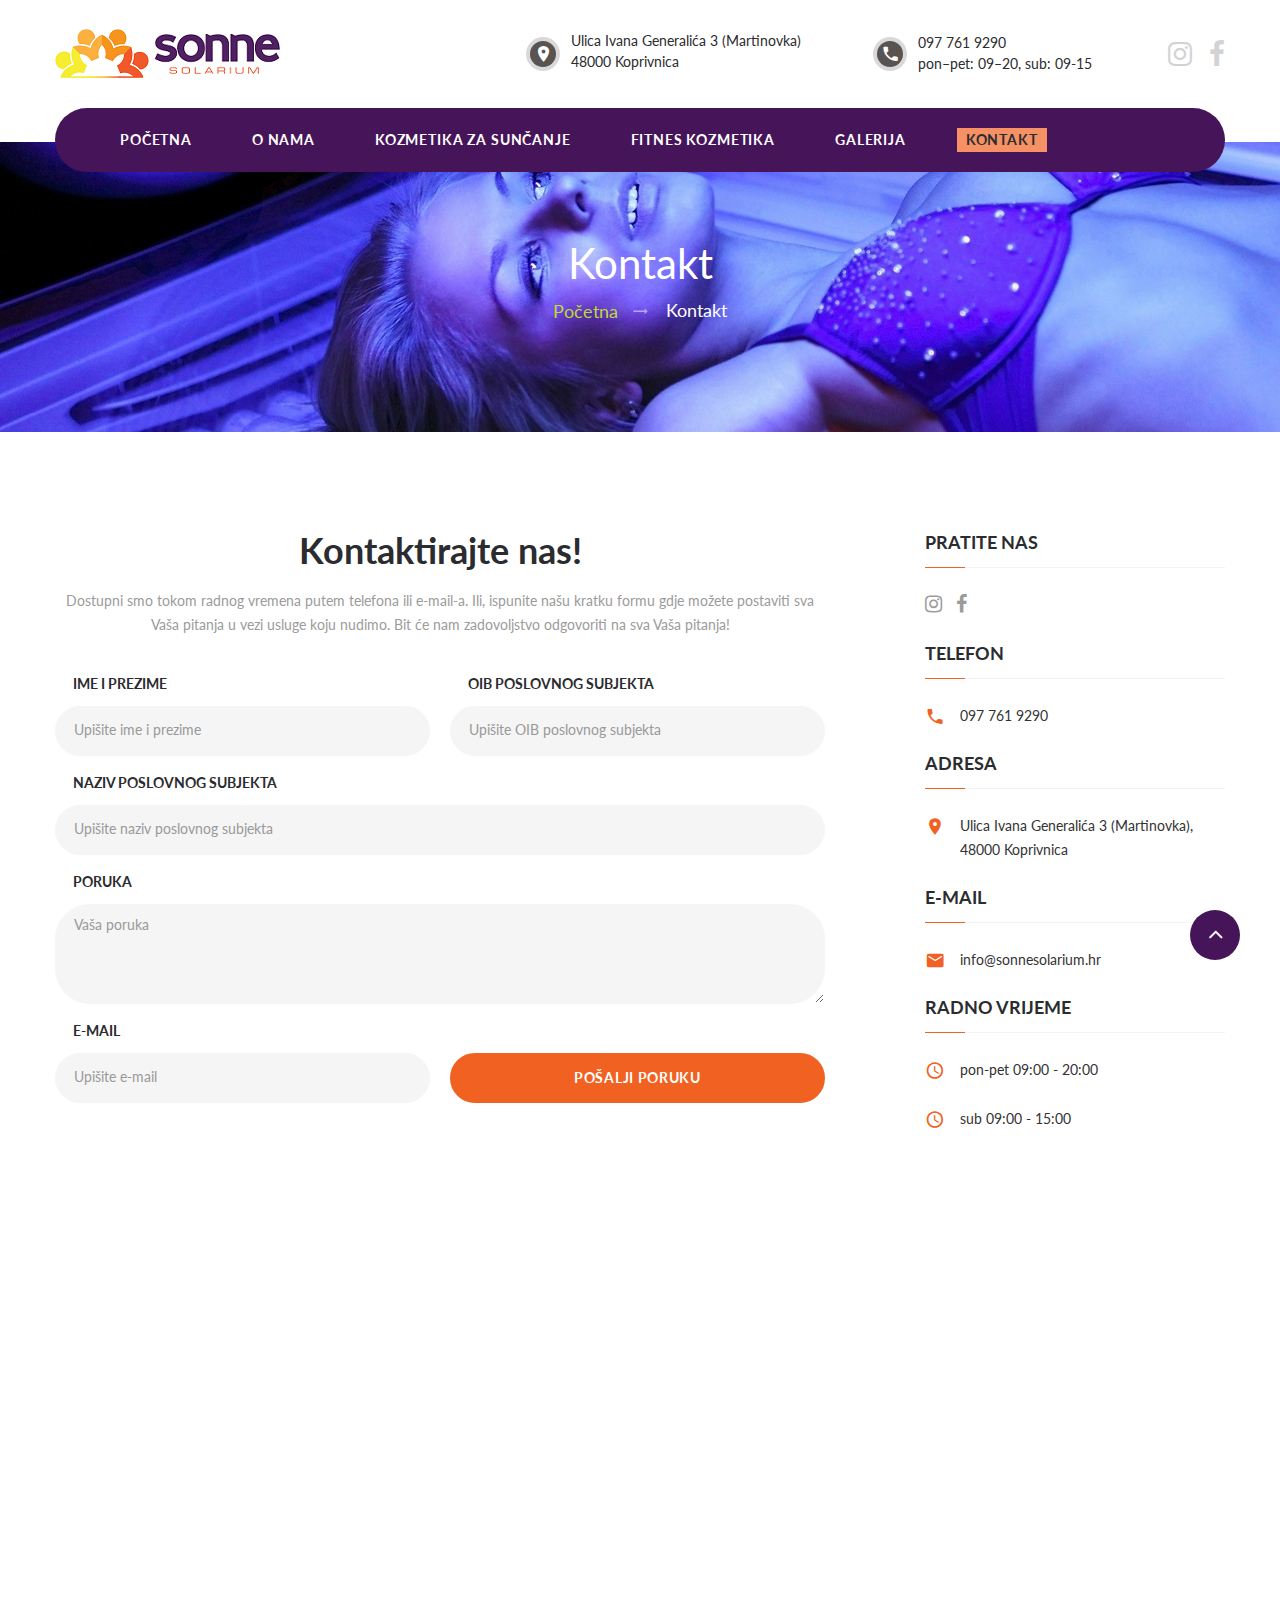
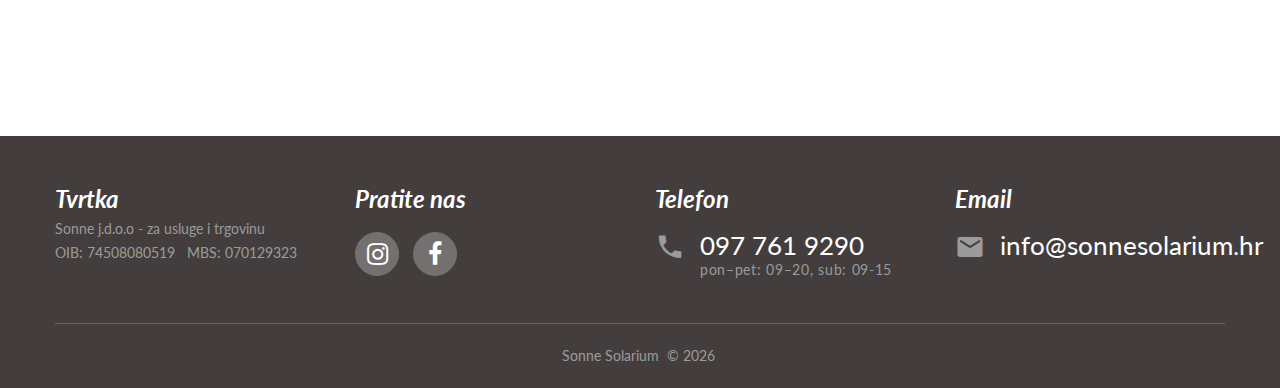
<file: kontakt.html>
﻿<!DOCTYPE html>
<html lang="en" class="wide wow-animation">
<head>
    <!-- Site Title-->
    <title>Sonne Solarium</title>
    <meta name="format-detection" content="telephone=no">
    <meta name="viewport" content="width=device-width, height=device-height, initial-scale=1.0, maximum-scale=1.0, user-scalable=0">
    <meta http-equiv="X-UA-Compatible" content="IE=edge">
    <meta charset="utf-8">
    <link rel="icon" href="images/favicon.ico" type="image/x-icon">
    <!-- Stylesheets-->
    <link rel="stylesheet" type="text/css" href="//fonts.googleapis.com/css?family=Changa+One:400,400i%7CGrand+Hotel%7CLato:300,400,400italic,700">
    <link rel="stylesheet" href="css/style.css">
    <link rel="stylesheet" href="css/modal.css">
</head>
<body>
    <!-- Page-->
    <div class="page text-center" id="section0">
        <!-- Page Header-->
        <header class="page-head">
            <!-- RD Navbar-->
            <div class="rd-navbar-wrap rd-navbar-default">
                <nav data-layout="rd-navbar-fixed" data-sm-layout="rd-navbar-fixed" data-md-device-layout="rd-navbar-fixed" data-lg-layout="rd-navbar-static" data-lg-device-layout="rd-navbar-static" data-stick-up-clone="false" data-md-stick-up-offset="100px" data-lg-stick-up-offset="150px" class="rd-navbar">
                    <div class="shell shell-fluid">
                        <div class="rd-navbar-inner">
                            <div class="rd-navbar-nav-wrap-outer">
                                <div class="rd-navbar-aside">
                                    <div class="rd-navbar-aside-content">
                                        <!-- RD Navbar Panel-->
                                        <div class="rd-navbar-panel rd-navbar-aside-left">
                                            <!-- RD Navbar Toggle-->
                                            <button data-rd-navbar-toggle=".rd-navbar-nav-wrap" class="rd-navbar-toggle"><span></span></button>
                                            <!-- RD Navbar Brand--><a href="index.html" class="rd-navbar-brand brand">
                                                <div class="brand-logo">
                                                    <img src="images/brand-232x49.png" alt="" width="232" height="49" />
                                                </div>
                                            </a>
                                        </div>
                                        <div class="rd-navbar-aside-right">
                                            <!-- RD Navbar Aside-->
                                            <ul class="list-links list-inline text-left">
                                                <li>
                                                    <div class="unit unit-horizontal unit-middle unit-spacing-xs">
                                                        <div class="unit-left"><span class="icon icon-circle icon-gray-dark icon-xxs mdi mdi-map-marker text-middle"></span></div>
                                                        <div class="unit-body">
                                                            <address class="contact-info"><a class="link-default link-xs">Ulica Ivana Generalića 3 (Martinovka) <br class="visible-md visible-lg"> 48000 Koprivnica</a></address>
                                                        </div>
                                                    </div>
                                                </li>
                                                <li>
                                                    <div class="unit unit-horizontal unit-middle unit-spacing-xs">
                                                        <div class="unit-left"><span class="icon icon-circle icon-gray-dark icon-xxs mdi mdi-phone text-middle"></span></div>
                                                        <div class="unit-body">
                                                            <address class="contact-info"><a class="link-default link-xs">097 761 9290</a><span class="reveal-block text-base link-xs"><a class="link-default link-xs">pon–pet: 09–20, sub: 09-15</a></span></address>
                                                        </div>
                                                    </div>
                                                </li>
                                                <li>
                                                    <ul class="list-inline list-inline-sm">
                                                        <li><a href="https://www.instagram.com/sonne_solarium/" class="link-silver-light"><span class="icon icon-sm-mod-1 fa fa-instagram"></span></a></li>
                                                        <li><a href="https://web.facebook.com/sonnekoprivnica/" class="link-silver-light"><span class="icon icon-sm-mod-1 fa fa-facebook"></span></a></li>
                                                        <!--<li><a href="#" class="link-silver-light"><span class="icon icon-sm-mod-1 fa fa-twitter"></span></a></li>-->
                                                        <!--<li><a href="#" class="link-silver-light"><span class="icon icon-sm-mod-1 fa fa-google-plus"></span></a></li>-->
                                                    </ul>
                                                </li>
                                            </ul>
                                        </div>
                                    </div>
                                </div>
                            </div>
                            <!-- RD Navbar Nav-->
                            <div class="rd-navbar-nav-wrap">
                                <!-- RD Navbar Nav-->
                                <ul class="rd-navbar-nav">
                                    <li>
                                        <a href="/index.html">Početna</a>
                                    </li>
                                    <li>
                                        <a href="/onama.html">O nama</a>
                                    </li>
                                    <li>
                                        <a href="/index.html">Kozmetika za sunčanje</a>
                                    </li>
                                    <li>
                                        <a href="/index.html">Fitnes kozmetika</a>
                                    </li>
                                    <li>
                                        <a href="/galerija.html">Galerija</a>
                                    </li>
                                    <li class="active">
                                        <a href="/kontakt.html">Kontakt</a>
                                    </li>
                                </ul>
                                <div class="rd-navbar-aside-right">
                                    <ul class="list-links list-inline text-left">
                                        <li>
                                            <div class="unit unit-horizontal unit-middle unit-spacing-xs">
                                                <div class="unit-left"><span class="icon icon-circle icon-gray-dark icon-xxs mdi mdi-map-marker text-middle"></span></div>
                                                <div class="unit-body">
                                                    <address class="contact-info"><a href="#" class="link-default link-xs">Ulica Ivana Generalića 3 (Martinovka) <br class="visible-md visible-lg"> 48000 Koprivnica</a></address>
                                                </div>
                                            </div>
                                        </li>
                                        <li>
                                            <div class="unit unit-horizontal unit-middle unit-spacing-xs">
                                                <div class="unit-left"><span class="icon icon-circle icon-gray-dark icon-xxs mdi mdi-phone text-middle"></span></div>
                                                <div class="unit-body">
                                                    <address class="contact-info"><a href="callto:#" class="link-default link-xs">097 761 9290</a><span class="reveal-block text-base link-xs">pon–pet: 12–18, sub: 9-15</span></address>
                                                </div>
                                            </div>
                                        </li>
                                        <li>
                                            <ul class="list-inline list-inline-sm">
                                                <li><a href="https://www.instagram.com/sonne_solarium/" class="link-silver-light"><span class="icon icon-sm-mod-1 fa fa-instagram"></span></a></li>
                                                <li><a href="https://web.facebook.com/sonnekoprivnica/" class="link-silver-light"><span class="icon icon-sm-mod-1 fa fa-facebook"></span></a></li>
                                                <!--<li><a href="#" class="link-silver-light"><span class="icon icon-sm-mod-1 fa fa-twitter"></span></a></li>-->
                                                <!--<li><a href="#" class="link-silver-light"><span class="icon icon-sm-mod-1 fa fa-google-plus"></span></a></li>-->
                                            </ul>
                                        </li>
                                    </ul>
                                </div>
                            </div>
                        </div>
                    </div>
                </nav>
            </div>
        </header>
        
        <!-- Page Content-->
        <main class="page-content">
            <!-- Breadcrumbs & Page title-->
            <section class="text-center section-34 section-sm-60 section-md-top-100 section-md-bottom-105 bg-image bg-image-breadcrumbs">
                <div class="shell shell-fluid">
                    <div class="range range-condensed">
                        <div class="cell-xs-12 cell-xl-preffix-1 cell-xl-11">
                            <p class="h3 text-white">Kontakt</p>
                            <ul class="breadcrumbs-custom offset-top-10">
                                <li><a href="index.html">Početna</a></li>
                                <li class="active">Kontakt</li>
                            </ul>
                        </div>
                    </div>
                </div>
            </section>

            <section class="text-center text-sm-left section-50 section-sm-top-100 section-sm-bottom-100">
                <div class="shell">
                    <div class="range range-xs-center">
                        <div class="cell-md-8">
                            <h4 class="font-default text-center">Kontaktirajte nas!</h4>
                            <p class="text-center">Dostupni smo tokom radnog vremena putem telefona ili e-mail-a. Ili, ispunite našu kratku formu gdje možete postaviti sva Vaša pitanja u vezi usluge koju nudimo. Bit će nam zadovoljstvo odgovoriti na sva Vaša pitanja!</p>
                            <!-- RD Mailform-->
                            <form data-form-output="form-output-global" data-form-type="contact" class="rd-mailform form-contact-line text-left offset-top-35">
                                <div class="form-inline-flex">
                                    <div class="form-group">
                                        <label for="contact-name" class="form-label form-label-outside">Ime i Prezime</label>
                                        <input id="contact-name" type="text" placeholder="Upišite ime i prezime" name="ime" data-constraints="@Required" class="form-control">
                                    </div>
                                    <div class="form-group">
                                        <label for="contact-oib" class="form-label form-label-outside">OIB poslovnog subjekta</label>
                                        <input id="contact-oib" type="text" placeholder="Upišite OIB poslovnog subjekta" name="oib" data-constraints="@Numeric @Required @Length(min=11, max=11)" class="form-control">
                                    </div>
                                </div>
                                <div class="form-group offset-top-15">
                                    <label for="tvrtka" class="form-label form-label-outside">Naziv poslovnog subjekta</label>
                                    <input id="tvrtka" type="text" placeholder="Upišite naziv poslovnog subjekta" name="tvrtka" data-constraints="@Required" class="form-control">
                                </div>
                                <div class="form-group offset-top-15">
                                    <label for="message" class="form-label form-label-outside">Poruka</label>
                                    <textarea id="message" placeholder="Vaša poruka" name="poruka" data-constraints="@Required" class="form-control"></textarea>
                                </div>
                                <div class="offset-top-15">
                                    <div class="form-inline-flex">
                                        <div class="form-group">
                                            <label for="contact-email-2" class="form-label form-label-outside">E-mail</label>
                                            <input id="contact-email-2" type="email" placeholder="Upišite e-mail" name="email" data-constraints="@Email @Required" class="form-control">
                                        </div>
                                        <div class="form-group">
                                            <button id="kontakt_submit" class="btn btn-primary btn-fullwidth">Pošalji poruku</button>
                                        </div>
                                    </div>
                                </div>
                            </form>
                        </div>
                        <div class="cell-md-4 offset-top-50 offset-md-top-0 text-left">
                            <aside class="inset-lg-left-70">
                                <div class="range">
                                    <div class="cell-xs-6 cell-md-12">
                                        <div class="h6 text-uppercase">Pratite nas</div>
                                        <div class="text-subline offset-top-15"></div>
                                        <div class="offset-top-25">
                                            <ul class="list-inline">
                                                <li><a href="https://www.instagram.com/sonne_solarium/" class="icon icon-xs link-gray-light fa-instagram"></a></li>
                                                <li><a href="https://web.facebook.com/sonnekoprivnica/" class="icon icon-xs link-gray-light fa-facebook"></a></li>
                                            </ul>
                                        </div>
                                    </div>
                                    <div class="cell-xs-6 cell-md-12 offset-top-25 offset-xs-top-0 offset-md-top-25">
                                        <div class="h6 text-uppercase">Telefon</div>
                                        <div class="text-subline offset-top-15"></div>
                                        <div class="offset-top-25">
                                            <div class="unit unit-horizontal unit-middle unit-spacing-xs">
                                                <div class="unit-left"><span class="icon icon-xs icon-primary text-middle mdi mdi-phone"></span></div>
                                                <div class="unit-body"><span class="text-dark inset-left-5">097 761 9290</span></div>
                                            </div>
                                        </div>
                                    </div>
                                    <div class="cell-xs-6 cell-md-12 offset-top-25">
                                        <div class="h6 text-uppercase">Adresa</div>
                                        <div class="text-subline offset-top-15"></div>
                                        <div class="offset-top-25 unit unit-horizontal unit-spacing-xs">
                                            <div class="unit-left"><span class="icon icon-xs icon-primary text-middle mdi mdi-map-marker"></span></div>
                                            <div class="unit-body"><span class="text-dark inset-left-5">Ulica Ivana Generalića 3 (Martinovka), 48000 Koprivnica</span></div>
                                        </div>
                                    </div>
                                    <div class="cell-xs-6 cell-md-12 offset-top-25">
                                        <div class="h6 text-uppercase">E-mail</div>
                                        <div class="text-subline offset-top-15"></div>
                                        <div class="offset-top-25 unit unit-horizontal unit-spacing-xs">
                                            <div class="unit-left"><span class="icon icon-xs icon-primary text-middle mdi mdi-email"></span></div>
                                            <div class="unit-body"><span class="text-dark inset-left-5">info@sonnesolarium.hr</span></div>
                                        </div>
                                    </div>
                                    <div class="cell-xs-6 cell-md-12 offset-top-25">
                                        <div class="h6 text-uppercase">Radno vrijeme</div>
                                        <div class="text-subline offset-top-15"></div>
                                        <div class="offset-top-25 unit unit-horizontal unit-spacing-xs">
                                            <div class="unit-left"><span class="icon icon-xs icon-primary mdi mdi-clock text-middle"></span></div>
                                            <div class="unit-body"><span class="text-dark inset-left-5">pon-pet 09:00 - 20:00</span></div>
                                        </div>
                                        <div class="offset-top-25 unit unit-horizontal unit-spacing-xs">
                                            <div class="unit-left"><span class="icon icon-xs icon-primary mdi mdi-clock text-middle"></span></div>
                                            <div class="unit-body"><span class="text-dark inset-left-5">sub 09:00 - 15:00</span></div>
                                        </div>
                                    </div>
                                </div>
                            </aside>
                        </div>
                    </div>
                </div>
            </section>
            <section>
                <!-- RD Google Map-->
                <div data-zoom="15" data-y="46.164646" data-x="16.8274686" data-styles="" class="rd-google-map rd-google-map__model">
                    <ul class="map_locations">
                        <li data-y="46.1646485" data-x="16.8296632">
                            <p><span class="icon"><img src="images/gmap_marker.png" alt="" width="24" height="34" /></span>Ulica Ivana Generalića 3 (Martinovka), 48000 Koprivnica</p>
                        </li>
                    </ul>
                </div>
            </section>
        </main>
        <!-- Page Footer-->
        <footer class="page-foot text-center text-lg-left footer-light context-dark">
            <section class="section-top-45 section-bottom-40">
                <div class="shell">
                    <div class="range range-xs-center">
                        <div class="cell-sm-6 cell-md-4 cell-lg-3">
                            <div class="group-md">
                                <h5 class="text-italic font-secondary">Tvrtka</h5>
                            </div>
                            <span>Sonne j.d.o.o</span><span> - za usluge i trgovinu</span><br />
                            <span>OIB: 74508080519</span><span>&nbsp;&nbsp;&nbsp;MBS: 070129323</span>
                        </div>
                        <div class="cell-sm-6 cell-md-4 cell-lg-3 offset-top-30 offset-top-50 offset-lg-top-0">
                            <h5 class="text-italic font-secondary">Pratite nas</h5>
                            <ul class="list-inline offset-top-15">
                                <li><a href="https://www.instagram.com/sonne_solarium/"><span class="icon icon-sm icon-circle icon-gray icon-social fa-instagram"></span></a></li>
                                <li><a href="http://www.facebook.com/sonnekoprivnica/"><span class="icon icon-sm icon-circle icon-gray icon-social fa-facebook"></span></a></li>
                                <!--<li><a href="#"><span class="icon icon-sm icon-circle icon-gray icon-social fa-twitter"></span></a></li>-->
                                <!--<li><a href="#"><span class="icon icon-sm icon-circle icon-gray icon-social fa-google-plus"></span></a></li>-->
                            </ul>
                        </div>
                        <div class="cell-sm-6 cell-md-4 cell-lg-3 offset-top-50 offset-lg-top-0">
                            <h5 class="text-italic font-secondary">Telefon</h5>
                            <div class="unit unit-sm-horizontal unit-sm-top unit-spacing-xs offset-top-15">
                                <div class="unit-left"><span class="icon icon-md-mod-1 icon-default mdi mdi-phone text-middle"></span></div>
                                <div class="unit-body">
                                    <address class="contact-info"><a class="link-white link-lg">097 761 9290</a></address><span class="contact-info">pon–pet: 09–20, sub: 09-15</span>
                                </div>
                            </div>
                        </div>
                        <div class="cell-sm-6 cell-md-4 cell-lg-3 offset-top-50 offset-lg-top-0">
                            <h5 class="text-italic font-secondary">Email</h5>
                            <div class="unit unit-sm-horizontal unit-sm-top unit-spacing-xs offset-top-15">
                                <div class="unit-left"><span class="icon icon-md-mod-1 icon-default mdi mdi-email text-middle"></span></div>
                                <div class="unit-body">
                                    <address class="contact-info"><a class="link-white link-lg">info@sonnesolarium.hr</a></address>
                                </div>
                            </div>
                        </div>
                    </div>
                </div>
            </section>
            <section>
                <div class="shell">
                    <hr>
                </div>
                <div class="shell section-20">
                    <div class="range range-xs-center">
                        <div class="cell-md-5 text-center">
                            <p class="copyright">
                                Sonne Solarium
                                &nbsp;&#169;&nbsp;<span id="copyright-year"></span>&nbsp;<br class="veil-sm">
                                <!-- {%FOOTER_LINK}-->
                            </p>
                        </div>
                    </div>
                </div>
            </section>

        </footer>
    </div>
    <!-- Global Mailform Output-->
    <div id="form-output-global" class="snackbars">
    </div>
    <!-- PhotoSwipe Gallery-->
    <div tabindex="-1" role="dialog" aria-hidden="true" class="pswp">
        <div class="pswp__bg"></div>
        <div class="pswp__scroll-wrap">
            <div class="pswp__container">
                <div class="pswp__item"></div>
                <div class="pswp__item"></div>
                <div class="pswp__item"></div>
            </div>
            <div class="pswp__ui pswp__ui--hidden">
                <div class="pswp__top-bar">
                    <div class="pswp__counter"></div>
                    <button title="Close (Esc)" class="pswp__button pswp__button--close"></button>
                    <button title="Share" class="pswp__button pswp__button--share"></button>
                    <button title="Toggle fullscreen" class="pswp__button pswp__button--fs"></button>
                    <button title="Zoom in/out" class="pswp__button pswp__button--zoom"></button>
                    <div class="pswp__preloader">
                        <div class="pswp__preloader__icn">
                            <div class="pswp__preloader__cut">
                                <div class="pswp__preloader__donut"></div>
                            </div>
                        </div>
                    </div>
                </div>
                <div class="pswp__share-modal pswp__share-modal--hidden pswp__single-tap">
                    <div class="pswp__share-tooltip"></div>
                </div>
                <button title="Previous (arrow left)" class="pswp__button pswp__button--arrow--left"></button>
                <button title="Next (arrow right)" class="pswp__button pswp__button--arrow--right"></button>
                <div class="pswp__caption">
                    <div class="pswp__caption__cent"></div>
                </div>
            </div>
        </div>
    </div>
    <!-- Java script-->
    <script src="js/core.min.js"></script>
    <script src="js/script.js"></script>
    <script src="js/kontakt.js"></script>
</body>
</html>
</file>
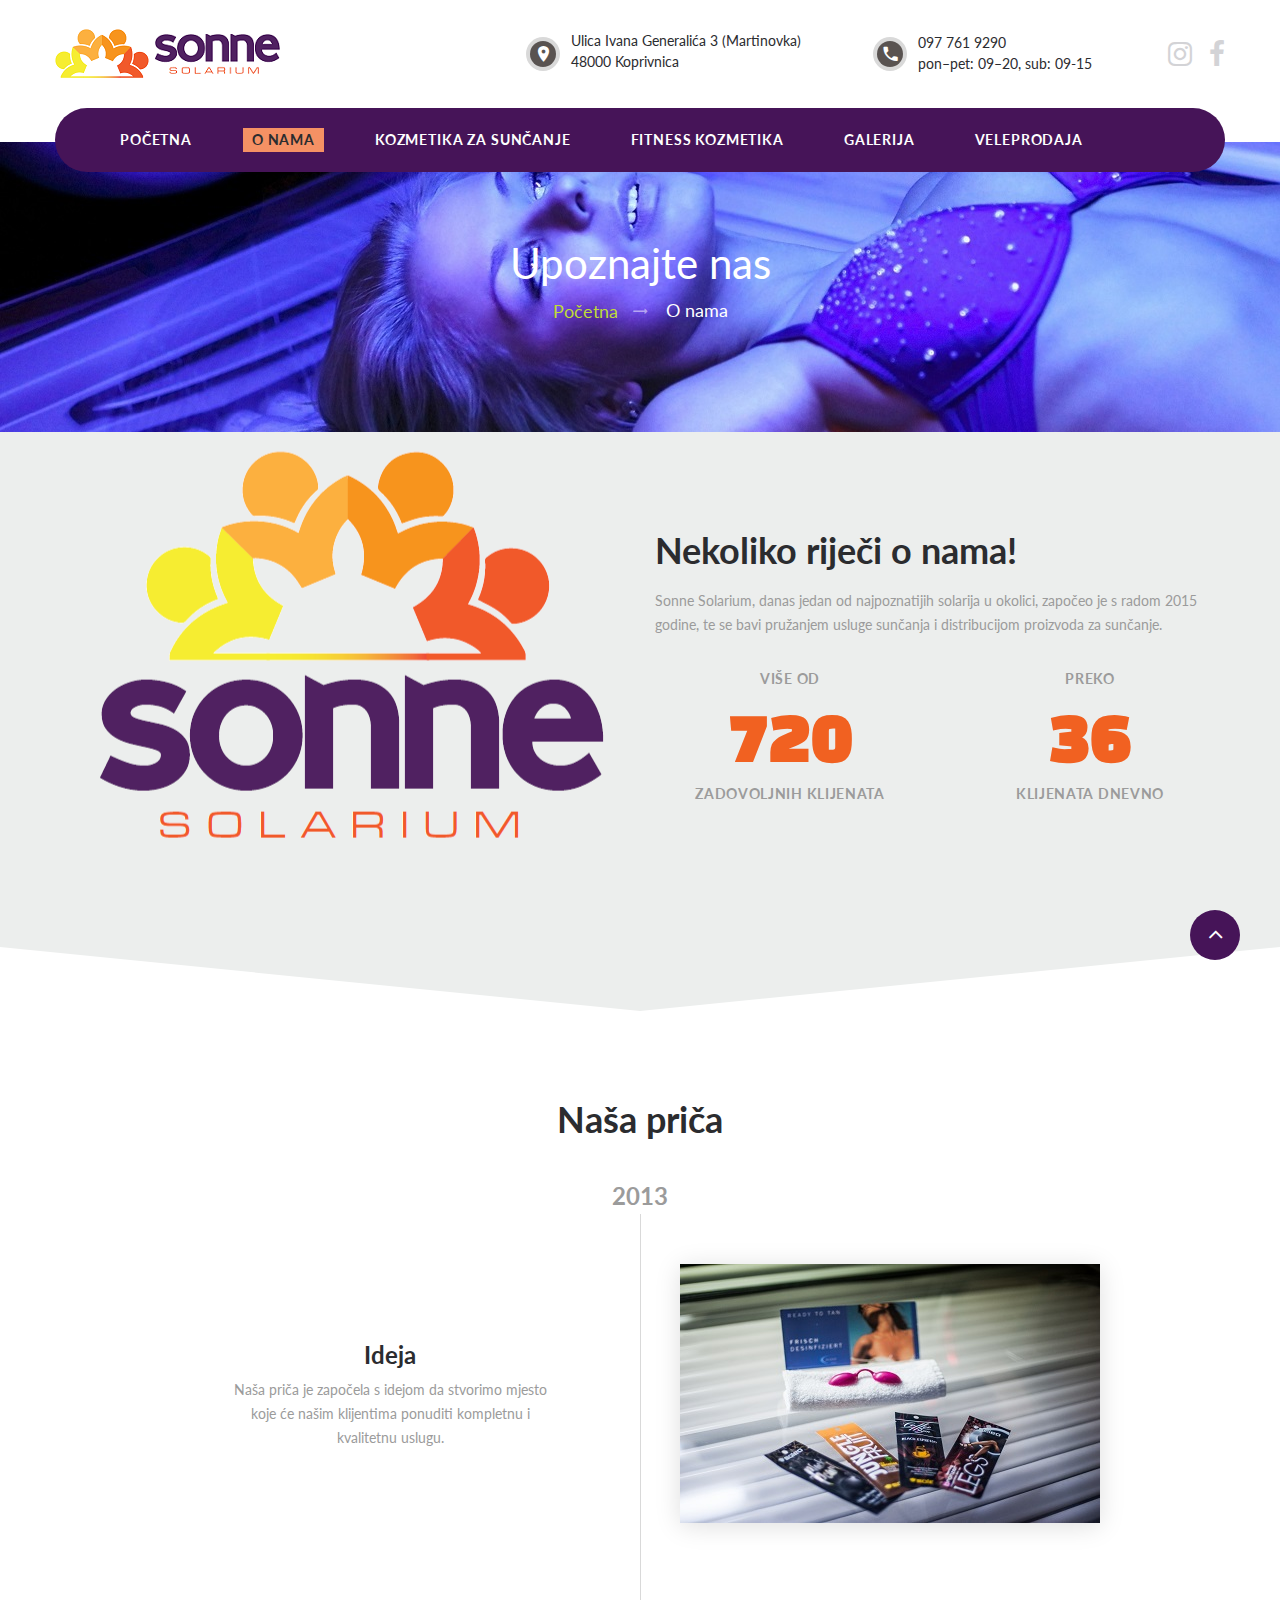
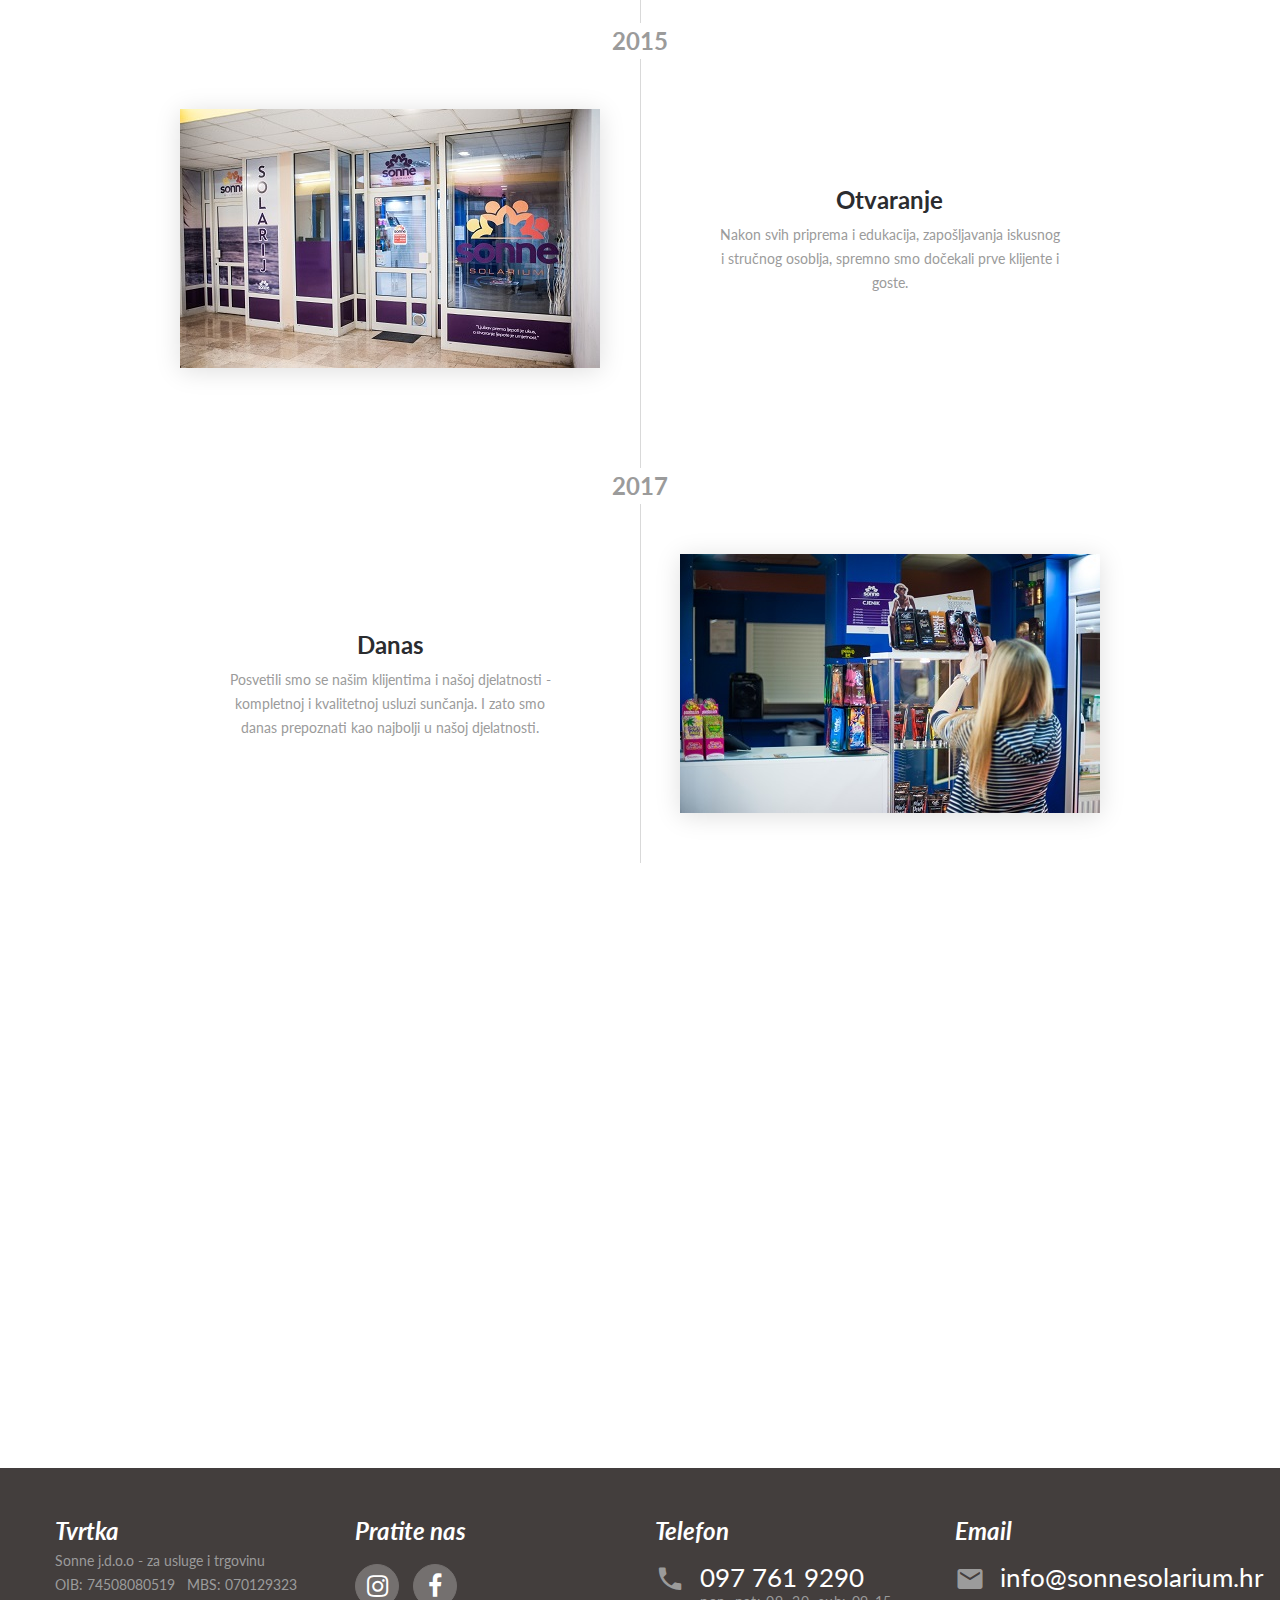
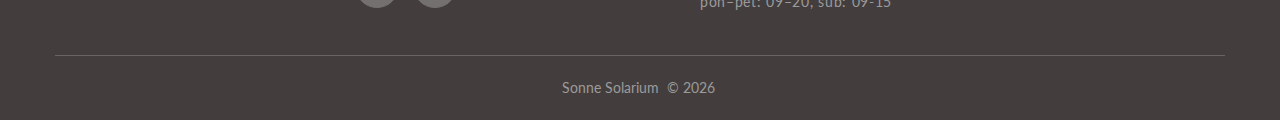
<file: onama.html>
﻿<!DOCTYPE html>
<html lang="en" class="wide wow-animation">
<head>
    <!-- Site Title-->
    <title>Sonne Solarium</title>
    <meta name="format-detection" content="telephone=no">
    <meta name="viewport" content="width=device-width, height=device-height, initial-scale=1.0, maximum-scale=1.0, user-scalable=0">
    <meta http-equiv="X-UA-Compatible" content="IE=edge">
    <meta charset="utf-8">
    <link rel="icon" href="images/favicon.ico" type="image/x-icon">
    <!-- Stylesheets-->
    <link rel="stylesheet" type="text/css" href="//fonts.googleapis.com/css?family=Changa+One:400,400i%7CGrand+Hotel%7CLato:300,400,400italic,700">
    <link rel="stylesheet" href="css/style.css">
    <link rel="stylesheet" href="css/modal.css">
</head>
<body>
    <!-- Page-->
    <div class="page text-center" id="section0">
        <!-- Page Header-->
        <header class="page-head">
            <!-- RD Navbar-->
            <div class="rd-navbar-wrap rd-navbar-default">
                <nav data-layout="rd-navbar-fixed" data-sm-layout="rd-navbar-fixed" data-md-device-layout="rd-navbar-fixed" data-lg-layout="rd-navbar-static" data-lg-device-layout="rd-navbar-static" data-stick-up-clone="false" data-md-stick-up-offset="100px" data-lg-stick-up-offset="150px" class="rd-navbar">
                    <div class="shell shell-fluid">
                        <div class="rd-navbar-inner">
                            <div class="rd-navbar-nav-wrap-outer">
                                <div class="rd-navbar-aside">
                                    <div class="rd-navbar-aside-content">
                                        <!-- RD Navbar Panel-->
                                        <div class="rd-navbar-panel rd-navbar-aside-left">
                                            <!-- RD Navbar Toggle-->
                                            <button data-rd-navbar-toggle=".rd-navbar-nav-wrap" class="rd-navbar-toggle"><span></span></button>
                                            <!-- RD Navbar Brand--><a href="index.html" class="rd-navbar-brand brand">
                                                <div class="brand-logo">
                                                    <img src="images/brand-232x49.png" alt="" width="232" height="49" />
                                                </div>
                                            </a>
                                        </div>
                                        <div class="rd-navbar-aside-right">
                                            <!-- RD Navbar Aside-->
                                            <ul class="list-links list-inline text-left">
                                                <li>
                                                    <div class="unit unit-horizontal unit-middle unit-spacing-xs">
                                                        <div class="unit-left"><span class="icon icon-circle icon-gray-dark icon-xxs mdi mdi-map-marker text-middle"></span></div>
                                                        <div class="unit-body">
                                                            <address class="contact-info"><a class="link-default link-xs">Ulica Ivana Generalića 3 (Martinovka) <br class="visible-md visible-lg"> 48000 Koprivnica</a></address>
                                                        </div>
                                                    </div>
                                                </li>
                                                <li>
                                                    <div class="unit unit-horizontal unit-middle unit-spacing-xs">
                                                        <div class="unit-left"><span class="icon icon-circle icon-gray-dark icon-xxs mdi mdi-phone text-middle"></span></div>
                                                        <div class="unit-body">
                                                            <address class="contact-info"><a class="link-default link-xs">097 761 9290</a><span class="reveal-block text-base link-xs"><a class="link-default link-xs">pon–pet: 09–20, sub: 09-15</a></span></address>
                                                        </div>
                                                    </div>
                                                </li>
                                                <li>
                                                    <ul class="list-inline list-inline-sm">
                                                        <li><a href="https://www.instagram.com/sonne_solarium/" class="link-silver-light"><span class="icon icon-sm-mod-1 fa fa-instagram"></span></a></li>
                                                        <li><a href="https://web.facebook.com/sonnekoprivnica/" class="link-silver-light"><span class="icon icon-sm-mod-1 fa fa-facebook"></span></a></li>
                                                        <!--<li><a href="#" class="link-silver-light"><span class="icon icon-sm-mod-1 fa fa-twitter"></span></a></li>-->
                                                        <!--<li><a href="#" class="link-silver-light"><span class="icon icon-sm-mod-1 fa fa-google-plus"></span></a></li>-->
                                                    </ul>
                                                </li>
                                            </ul>
                                        </div>
                                    </div>
                                </div>
                            </div>
                            <!-- RD Navbar Nav-->
                            <div class="rd-navbar-nav-wrap">
                                <!-- RD Navbar Nav-->
                                <ul class="rd-navbar-nav">
                                    <li>
                                        <a href="/index.html">Početna</a>
                                    </li>
                                    <li class="active">
                                        <a href="/onama.html">O nama</a>
                                    </li>
                                    <li>
                                        <a href="/index.html#section1">Kozmetika za sunčanje</a>
                                    </li>
                                    <li>
                                        <a href="/index.html#section2">Fitness kozmetika</a>
                                    </li>
                                    <li>
                                        <a href="/galerija.html">Galerija</a>
                                    </li>
                                    <li>
                                        <a href="/veleprodaja.html">Veleprodaja</a>
                                    </li>
                                </ul>
                                <div class="rd-navbar-aside-right">
                                    <ul class="list-links list-inline text-left">
                                        <li>
                                            <div class="unit unit-horizontal unit-middle unit-spacing-xs">
                                                <div class="unit-left"><span class="icon icon-circle icon-gray-dark icon-xxs mdi mdi-map-marker text-middle"></span></div>
                                                <div class="unit-body">
                                                    <address class="contact-info"><a href="#" class="link-default link-xs">Ulica Ivana Generalića 3 (Martinovka) <br class="visible-md visible-lg"> 48000 Koprivnica</a></address>
                                                </div>
                                            </div>
                                        </li>
                                        <li>
                                            <div class="unit unit-horizontal unit-middle unit-spacing-xs">
                                                <div class="unit-left"><span class="icon icon-circle icon-gray-dark icon-xxs mdi mdi-phone text-middle"></span></div>
                                                <div class="unit-body">
                                                    <address class="contact-info"><a href="callto:#" class="link-default link-xs">097 761 9290</a><span class="reveal-block text-base link-xs">pon–pet: 12–18, sub: 9-15</span></address>
                                                </div>
                                            </div>
                                        </li>
                                        <li>
                                            <ul class="list-inline list-inline-sm">
                                                <li><a href="https://www.instagram.com/sonne_solarium/" class="link-silver-light"><span class="icon icon-sm-mod-1 fa fa-instagram"></span></a></li>
                                                <li><a href="https://web.facebook.com/sonnekoprivnica/" class="link-silver-light"><span class="icon icon-sm-mod-1 fa fa-facebook"></span></a></li>
                                                <!--<li><a href="#" class="link-silver-light"><span class="icon icon-sm-mod-1 fa fa-twitter"></span></a></li>-->
                                                <!--<li><a href="#" class="link-silver-light"><span class="icon icon-sm-mod-1 fa fa-google-plus"></span></a></li>-->
                                            </ul>
                                        </li>
                                    </ul>
                                </div>
                            </div>
                        </div>
                    </div>
                </nav>
            </div>
        </header>
        
        <!-- Page Content-->
        <main class="page-content">
            <!-- Breadcrumbs & Page title-->
            <section class="text-center section-34 section-sm-60 section-md-top-100 section-md-bottom-105 bg-image bg-image-breadcrumbs">
                <div class="shell shell-fluid">
                    <div class="range range-condensed">
                        <div class="cell-xs-12 cell-xl-preffix-1 cell-xl-11">
                            <p class="h3 text-white">Upoznajte nas</p>
                            <ul class="breadcrumbs-custom offset-top-10">
                                <li><a href="index.html">Početna</a></li>
                                <li class="active">O nama</li>
                            </ul>
                        </div>
                    </div>
                </div>
            </section>
            <section class="text-center text-sm-left section-50 section-sm-top-100 section-sm-bottom-205 section-with-angle bg-black-haze">
                <div class="shell">
                    <div class="range range-xs-center range-md-right">
                        <div class="cell-sm-10 cell-md-6">
                            <h4 class="font-default">Nekoliko riječi o nama!</h4>
                            <p>Sonne Solarium, danas jedan od najpoznatijih solarija u okolici, započeo je s radom 2015 godine, te se bavi pružanjem usluge sunčanja i distribucijom proizvoda za sunčanje.</p>
                            <div class="range range-xs-center offset-top-30 text-center">
                                <div class="cell-xs-6 cell-sm-6">
                                    <!-- CountTo-->
                                    <div class="counter-header">
                                        <p>više od</p>
                                    </div>
                                    <div data-from="0" data-to="1000" class="counter text-primary">1000</div>
                                    <div class="counter-header">
                                        <p>zadovoljnih klijenata</p>
                                    </div>
                                </div>
                                <div class="cell-xs-6 cell-sm-6">
                                    <!-- CountTo-->
                                    <div class="counter-header">
                                        <p>preko</p>
                                    </div>
                                    <div data-from="0" data-to="50" class="counter text-primary">50</div>
                                    <div class="counter-header">
                                        <p>klijenata dnevno</p>
                                    </div>
                                </div>
                        </div>
                    </div>
                </div>
            </section>
            <section class="section-50 section-sm-top-90 section-sm-bottom-100">
                <div class="shell">
                    <h4 class="font-default">Naša priča</h4>
                    <div class="range range-xs-center">
                        <div class="cell-md-10">
                            <div class="timeline text-center">
                                <div class="timeline-date"><span class="h5">2013</span></div>
                                <div class="range range-sm-reverse range-sm-middle timeline-item timeline-item-reverse">
                                    <div class="cell-sm-6">
                                        <img src="images/about-01-420x259.jpg" alt="" width="420" height="259" class="img-responsive" />
                                    </div>
                                    <div class="cell-sm-6">
                                        <h5>Ideja</h5>
                                        <p class="body-text">Naša priča je započela s idejom da stvorimo mjesto koje će našim klijentima ponuditi kompletnu i kvalitetnu uslugu.</p>
                                    </div>
                                </div>
                                <div class="timeline-date"><span class="h5">2015</span></div>
                                <div class="range range-sm-middle timeline-item">
                                    <div class="cell-sm-6">
                                        <img src="images/about-02-420x259.jpg" alt="" width="420" height="259" class="img-responsive" />
                                    </div>
                                    <div class="cell-sm-6">
                                        <h5>Otvaranje</h5>
                                        <p class="body-text">Nakon svih priprema i edukacija, zapošljavanja iskusnog i stručnog osoblja, spremno smo dočekali prve klijente i goste.</p>
                                    </div>
                                </div>
                                <div class="timeline-date"><span class="h5">2017</span></div>
                                <div class="range range-sm-reverse range-sm-middle timeline-item timeline-item-reverse">
                                    <div class="cell-sm-6">
                                        <img src="images/about-03-420x259.jpg" alt="" width="420" height="259" class="img-responsive" />
                                    </div>
                                    <div class="cell-sm-6">
                                        <h5>Danas</h5>
                                        <p class="body-text">Posvetili smo se našim klijentima i našoj djelatnosti - kompletnoj i kvalitetnoj usluzi sunčanja. I zato smo danas prepoznati kao najbolji u našoj djelatnosti.</p>
                                    </div>
                                </div>
                            </div>
                        </div>
                    </div>
                </div>
            </section>           
            <section>
                <!-- RD Google Map-->
                <div data-zoom="15" data-y="46.164646" data-x="16.8274686" data-styles="" class="rd-google-map rd-google-map__model">
                    <ul class="map_locations">
                        <li data-y="46.1646485" data-x="16.8296632">
                            <p><span class="icon"><img src="images/gmap_marker.png" alt="" width="24" height="34" /></span>Ulica Ivana Generalića 3 (Martinovka), 48000 Koprivnica</p>
                        </li>
                    </ul>
                </div>
            </section>
        </main>
        <!-- Page Footer-->
        <footer class="page-foot text-center text-lg-left footer-light context-dark">
            <section class="section-top-45 section-bottom-40">
                <div class="shell">
                    <div class="range range-xs-center">
                        <div class="cell-sm-6 cell-md-4 cell-lg-3">
                            <div class="group-md">
                                <h5 class="text-italic font-secondary">Tvrtka</h5>
                            </div>
                            <span>Sonne j.d.o.o</span><span> - za usluge i trgovinu</span><br />
                            <span>OIB: 74508080519</span><span>&nbsp;&nbsp;&nbsp;MBS: 070129323</span>
                        </div>
                        <div class="cell-sm-6 cell-md-4 cell-lg-3 offset-top-30 offset-top-50 offset-lg-top-0">
                            <h5 class="text-italic font-secondary">Pratite nas</h5>
                            <ul class="list-inline offset-top-15">
                                <li><a href="https://www.instagram.com/sonne_solarium/"><span class="icon icon-sm icon-circle icon-gray icon-social fa-instagram"></span></a></li>
                                <li><a href="http://www.facebook.com/sonnekoprivnica/"><span class="icon icon-sm icon-circle icon-gray icon-social fa-facebook"></span></a></li>
                                <!--<li><a href="#"><span class="icon icon-sm icon-circle icon-gray icon-social fa-twitter"></span></a></li>-->
                                <!--<li><a href="#"><span class="icon icon-sm icon-circle icon-gray icon-social fa-google-plus"></span></a></li>-->
                            </ul>
                        </div>
                        <div class="cell-sm-6 cell-md-4 cell-lg-3 offset-top-50 offset-lg-top-0">
                            <h5 class="text-italic font-secondary">Telefon</h5>
                            <div class="unit unit-sm-horizontal unit-sm-top unit-spacing-xs offset-top-15">
                                <div class="unit-left"><span class="icon icon-md-mod-1 icon-default mdi mdi-phone text-middle"></span></div>
                                <div class="unit-body">
                                    <address class="contact-info"><a class="link-white link-lg">097 761 9290</a></address><span class="contact-info">pon–pet: 09–20, sub: 09-15</span>
                                </div>
                            </div>
                        </div>
                        <div class="cell-sm-6 cell-md-4 cell-lg-3 offset-top-50 offset-lg-top-0">
                            <h5 class="text-italic font-secondary">Email</h5>
                            <div class="unit unit-sm-horizontal unit-sm-top unit-spacing-xs offset-top-15">
                                <div class="unit-left"><span class="icon icon-md-mod-1 icon-default mdi mdi-email text-middle"></span></div>
                                <div class="unit-body">
                                    <address class="contact-info"><a class="link-white link-lg">info@sonnesolarium.hr</a></address>
                                </div>
                            </div>
                        </div>
                    </div>
                </div>
            </section>
            <section>
                <div class="shell">
                    <hr>
                </div>
                <div class="shell section-20">
                    <div class="range range-xs-center">
                        <div class="cell-md-5 text-center">
                            <p class="copyright">
                                Sonne Solarium
                                &nbsp;&#169;&nbsp;<span id="copyright-year"></span>&nbsp;<br class="veil-sm">
                                <!-- {%FOOTER_LINK}-->
                            </p>
                        </div>
                    </div>
                </div>
            </section>

        </footer>
    </div>
    <!-- Global Mailform Output-->
    <div id="form-output-global" class="snackbars"></div>
    <!-- PhotoSwipe Gallery-->
    <div tabindex="-1" role="dialog" aria-hidden="true" class="pswp">
        <div class="pswp__bg"></div>
        <div class="pswp__scroll-wrap">
            <div class="pswp__container">
                <div class="pswp__item"></div>
                <div class="pswp__item"></div>
                <div class="pswp__item"></div>
            </div>
            <div class="pswp__ui pswp__ui--hidden">
                <div class="pswp__top-bar">
                    <div class="pswp__counter"></div>
                    <button title="Close (Esc)" class="pswp__button pswp__button--close"></button>
                    <button title="Share" class="pswp__button pswp__button--share"></button>
                    <button title="Toggle fullscreen" class="pswp__button pswp__button--fs"></button>
                    <button title="Zoom in/out" class="pswp__button pswp__button--zoom"></button>
                    <div class="pswp__preloader">
                        <div class="pswp__preloader__icn">
                            <div class="pswp__preloader__cut">
                                <div class="pswp__preloader__donut"></div>
                            </div>
                        </div>
                    </div>
                </div>
                <div class="pswp__share-modal pswp__share-modal--hidden pswp__single-tap">
                    <div class="pswp__share-tooltip"></div>
                </div>
                <button title="Previous (arrow left)" class="pswp__button pswp__button--arrow--left"></button>
                <button title="Next (arrow right)" class="pswp__button pswp__button--arrow--right"></button>
                <div class="pswp__caption">
                    <div class="pswp__caption__cent"></div>
                </div>
            </div>
        </div>
    </div>
    <!-- Java script-->
    <script src="js/core.min.js"></script>
    <script src="js/script.js"></script>
</body>
</html>
</file>
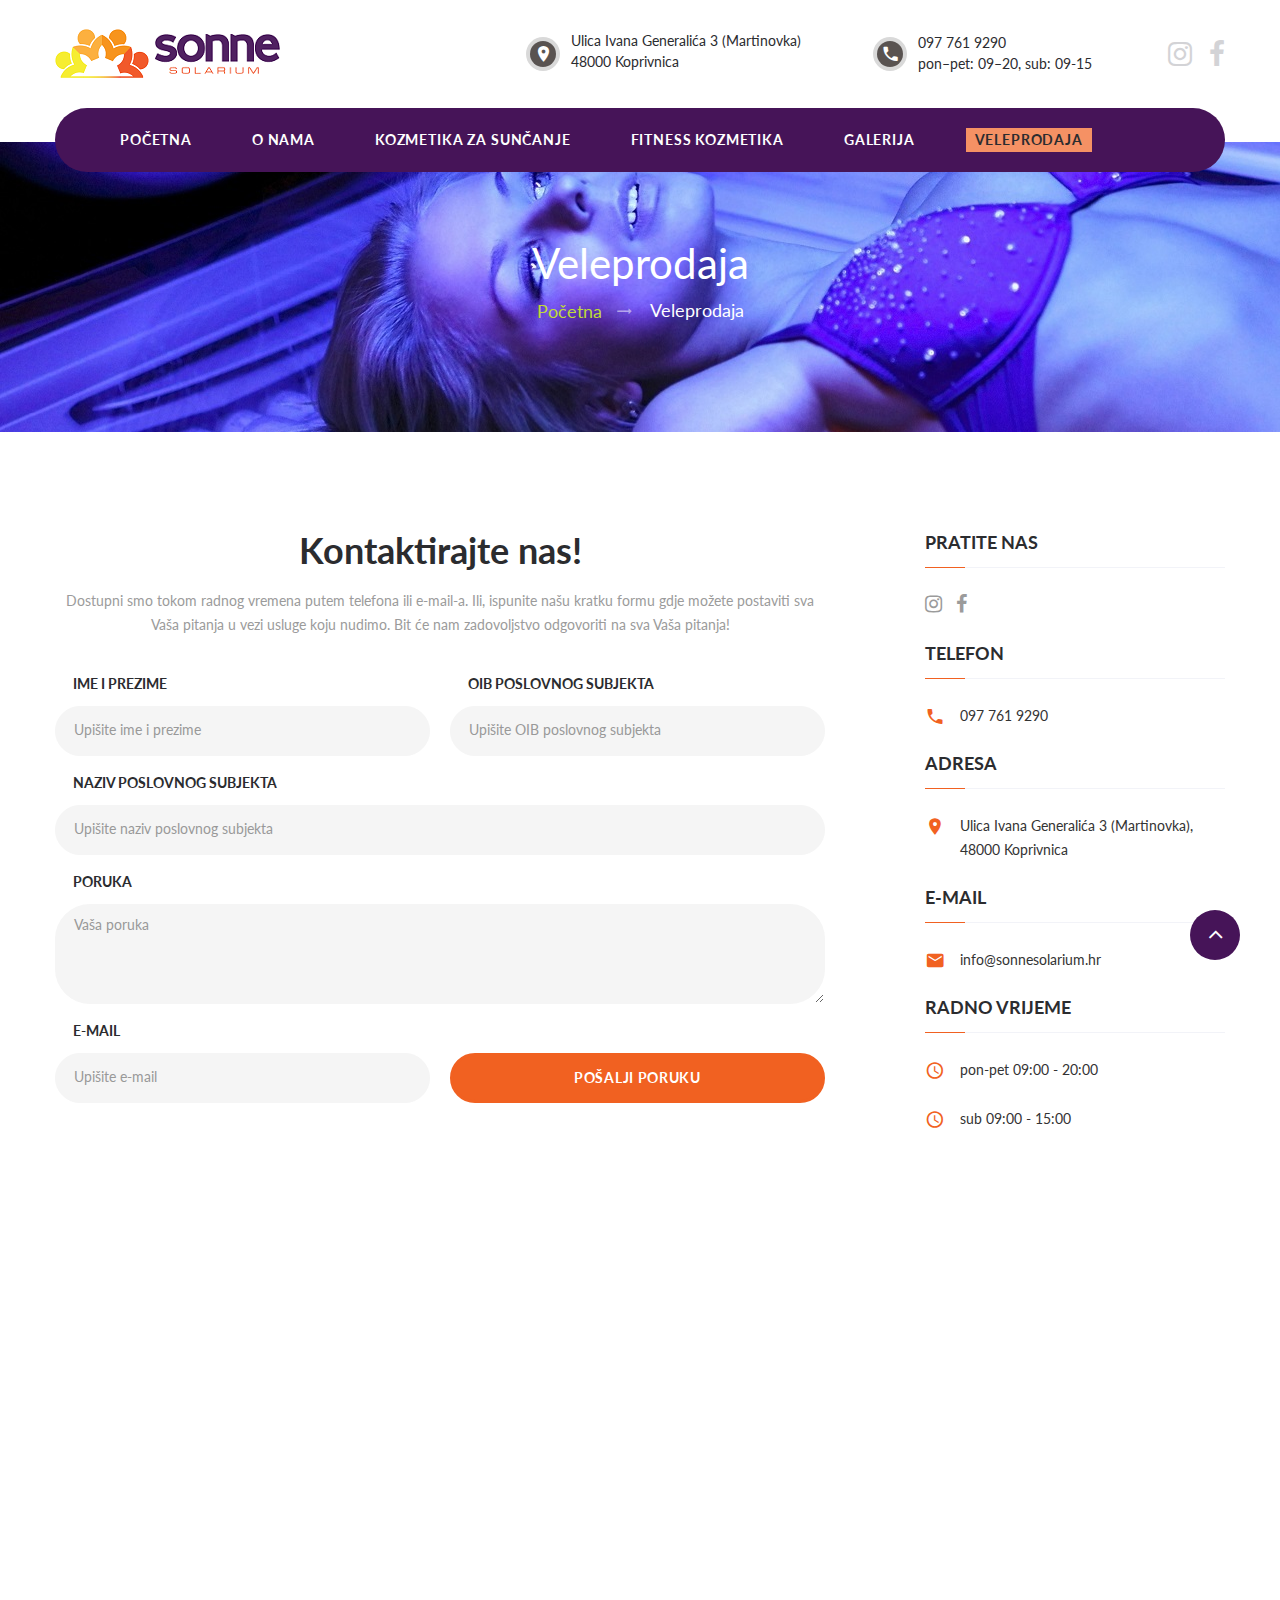
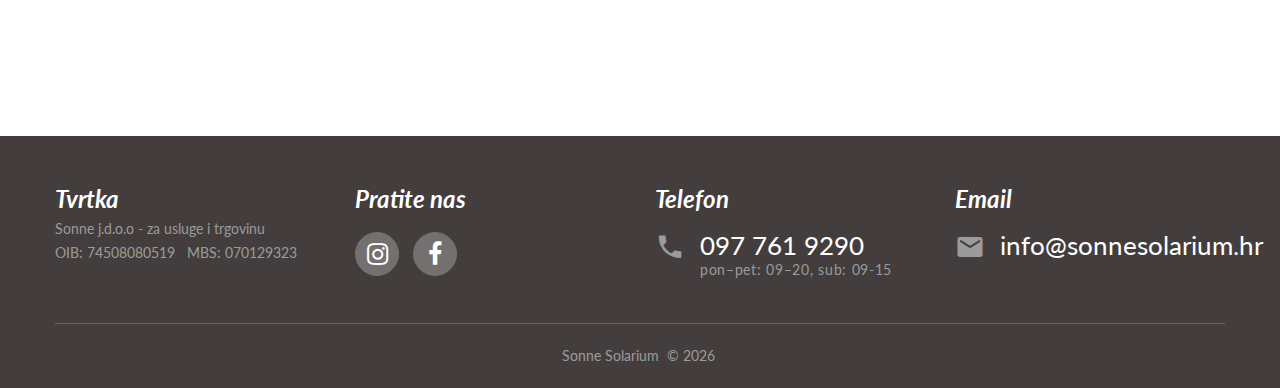
<file: veleprodaja.html>
﻿<!DOCTYPE html>
<html lang="en" class="wide wow-animation">
<head>
    <!-- Site Title-->
    <title>Sonne Solarium</title>
    <meta name="format-detection" content="telephone=no">
    <meta name="viewport" content="width=device-width, height=device-height, initial-scale=1.0, maximum-scale=1.0, user-scalable=0">
    <meta http-equiv="X-UA-Compatible" content="IE=edge">
    <meta charset="utf-8">
    <link rel="icon" href="images/favicon.ico" type="image/x-icon">
    <!-- Stylesheets-->
    <link rel="stylesheet" type="text/css" href="//fonts.googleapis.com/css?family=Changa+One:400,400i%7CGrand+Hotel%7CLato:300,400,400italic,700">
    <link rel="stylesheet" href="css/style.css">
    <link rel="stylesheet" href="css/modal.css">
</head>
<body>
    <!-- Page-->
    <div class="page text-center" id="section0">
        <!-- Page Header-->
        <header class="page-head">
            <!-- RD Navbar-->
            <div class="rd-navbar-wrap rd-navbar-default">
                <nav data-layout="rd-navbar-fixed" data-sm-layout="rd-navbar-fixed" data-md-device-layout="rd-navbar-fixed" data-lg-layout="rd-navbar-static" data-lg-device-layout="rd-navbar-static" data-stick-up-clone="false" data-md-stick-up-offset="100px" data-lg-stick-up-offset="150px" class="rd-navbar">
                    <div class="shell shell-fluid">
                        <div class="rd-navbar-inner">
                            <div class="rd-navbar-nav-wrap-outer">
                                <div class="rd-navbar-aside">
                                    <div class="rd-navbar-aside-content">
                                        <!-- RD Navbar Panel-->
                                        <div class="rd-navbar-panel rd-navbar-aside-left">
                                            <!-- RD Navbar Toggle-->
                                            <button data-rd-navbar-toggle=".rd-navbar-nav-wrap" class="rd-navbar-toggle"><span></span></button>
                                            <!-- RD Navbar Brand--><a href="index.html" class="rd-navbar-brand brand">
                                                <div class="brand-logo">
                                                    <img src="images/brand-232x49.png" alt="" width="232" height="49" />
                                                </div>
                                            </a>
                                        </div>
                                        <div class="rd-navbar-aside-right">
                                            <!-- RD Navbar Aside-->
                                            <ul class="list-links list-inline text-left">
                                                <li>
                                                    <div class="unit unit-horizontal unit-middle unit-spacing-xs">
                                                        <div class="unit-left"><span class="icon icon-circle icon-gray-dark icon-xxs mdi mdi-map-marker text-middle"></span></div>
                                                        <div class="unit-body">
                                                            <address class="contact-info"><a class="link-default link-xs">Ulica Ivana Generalića 3 (Martinovka) <br class="visible-md visible-lg"> 48000 Koprivnica</a></address>
                                                        </div>
                                                    </div>
                                                </li>
                                                <li>
                                                    <div class="unit unit-horizontal unit-middle unit-spacing-xs">
                                                        <div class="unit-left"><span class="icon icon-circle icon-gray-dark icon-xxs mdi mdi-phone text-middle"></span></div>
                                                        <div class="unit-body">
                                                            <address class="contact-info"><a class="link-default link-xs">097 761 9290</a><span class="reveal-block text-base link-xs"><a class="link-default link-xs">pon–pet: 09–20, sub: 09-15</a></span></address>
                                                        </div>
                                                    </div>
                                                </li>
                                                <li>
                                                    <ul class="list-inline list-inline-sm">
                                                        <li><a href="https://www.instagram.com/sonne_solarium/" class="link-silver-light"><span class="icon icon-sm-mod-1 fa fa-instagram"></span></a></li>
                                                        <li><a href="https://web.facebook.com/sonnekoprivnica/" class="link-silver-light"><span class="icon icon-sm-mod-1 fa fa-facebook"></span></a></li>
                                                        <!--<li><a href="#" class="link-silver-light"><span class="icon icon-sm-mod-1 fa fa-twitter"></span></a></li>-->
                                                        <!--<li><a href="#" class="link-silver-light"><span class="icon icon-sm-mod-1 fa fa-google-plus"></span></a></li>-->
                                                    </ul>
                                                </li>
                                            </ul>
                                        </div>
                                    </div>
                                </div>
                            </div>
                            <!-- RD Navbar Nav-->
                            <div class="rd-navbar-nav-wrap">
                                <!-- RD Navbar Nav-->
                                <ul class="rd-navbar-nav">
                                    <li>
                                        <a href="/index.html">Početna</a>
                                    </li>
                                    <li>
                                        <a href="/onama.html">O nama</a>
                                    </li>
                                    <li>
                                        <a href="/index.html#section1">Kozmetika za sunčanje</a>
                                    </li>
                                    <li>
                                        <a href="/index.html#section2">Fitness kozmetika</a>
                                    </li>
                                    <li>
                                        <a href="/galerija.html">Galerija</a>
                                    </li>
                                    <li class="active">
                                        <a href="/veleprodaja.html">Veleprodaja</a>
                                    </li>
                                </ul>
                                <div class="rd-navbar-aside-right">
                                    <ul class="list-links list-inline text-left">
                                        <li>
                                            <div class="unit unit-horizontal unit-middle unit-spacing-xs">
                                                <div class="unit-left"><span class="icon icon-circle icon-gray-dark icon-xxs mdi mdi-map-marker text-middle"></span></div>
                                                <div class="unit-body">
                                                    <address class="contact-info"><a href="#" class="link-default link-xs">Ulica Ivana Generalića 3 (Martinovka) <br class="visible-md visible-lg"> 48000 Koprivnica</a></address>
                                                </div>
                                            </div>
                                        </li>
                                        <li>
                                            <div class="unit unit-horizontal unit-middle unit-spacing-xs">
                                                <div class="unit-left"><span class="icon icon-circle icon-gray-dark icon-xxs mdi mdi-phone text-middle"></span></div>
                                                <div class="unit-body">
                                                    <address class="contact-info"><a href="callto:#" class="link-default link-xs">097 761 9290</a><span class="reveal-block text-base link-xs">pon–pet: 12–18, sub: 9-15</span></address>
                                                </div>
                                            </div>
                                        </li>
                                        <li>
                                            <ul class="list-inline list-inline-sm">
                                                <li><a href="https://www.instagram.com/sonne_solarium/" class="link-silver-light"><span class="icon icon-sm-mod-1 fa fa-instagram"></span></a></li>
                                                <li><a href="https://web.facebook.com/sonnekoprivnica/" class="link-silver-light"><span class="icon icon-sm-mod-1 fa fa-facebook"></span></a></li>
                                                <!--<li><a href="#" class="link-silver-light"><span class="icon icon-sm-mod-1 fa fa-twitter"></span></a></li>-->
                                                <!--<li><a href="#" class="link-silver-light"><span class="icon icon-sm-mod-1 fa fa-google-plus"></span></a></li>-->
                                            </ul>
                                        </li>
                                    </ul>
                                </div>
                            </div>
                        </div>
                    </div>
                </nav>
            </div>
        </header>
        
        <!-- Page Content-->
        <main class="page-content">
            <!-- Breadcrumbs & Page title-->
            <section class="text-center section-34 section-sm-60 section-md-top-100 section-md-bottom-105 bg-image bg-image-breadcrumbs">
                <div class="shell shell-fluid">
                    <div class="range range-condensed">
                        <div class="cell-xs-12 cell-xl-preffix-1 cell-xl-11">
                            <p class="h3 text-white">Veleprodaja</p>
                            <ul class="breadcrumbs-custom offset-top-10">
                                <li><a href="index.html">Početna</a></li>
                                <li class="active">Veleprodaja</li>
                            </ul>
                        </div>
                    </div>
                </div>
            </section>

            <section class="text-center text-sm-left section-50 section-sm-top-100 section-sm-bottom-100">
                <div class="shell">
                    <div class="range range-xs-center">
                        <div class="cell-md-8">
                            <h4 class="font-default text-center">Kontaktirajte nas!</h4>
                            <p class="text-center">Dostupni smo tokom radnog vremena putem telefona ili e-mail-a. Ili, ispunite našu kratku formu gdje možete postaviti sva Vaša pitanja u vezi usluge koju nudimo. Bit će nam zadovoljstvo odgovoriti na sva Vaša pitanja!</p>
                            <!-- RD Mailform-->
                            <form data-form-output="form-output-global" data-form-type="contact" class="rd-mailform form-contact-line text-left offset-top-35">
                                <div class="form-inline-flex">
                                    <div class="form-group">
                                        <label for="contact-name" class="form-label form-label-outside">Ime i Prezime</label>
                                        <input id="contact-name" type="text" placeholder="Upišite ime i prezime" name="ime" data-constraints="@Required" class="form-control">
                                    </div>
                                    <div class="form-group">
                                        <label for="contact-oib" class="form-label form-label-outside">OIB poslovnog subjekta</label>
                                        <input id="contact-oib" type="text" placeholder="Upišite OIB poslovnog subjekta" name="oib" data-constraints="@Numeric @Required @Length(min=11, max=11)" class="form-control">
                                    </div>
                                </div>
                                <div class="form-group offset-top-15">
                                    <label for="tvrtka" class="form-label form-label-outside">Naziv poslovnog subjekta</label>
                                    <input id="tvrtka" type="text" placeholder="Upišite naziv poslovnog subjekta" name="tvrtka" data-constraints="@Required" class="form-control">
                                </div>
                                <div class="form-group offset-top-15">
                                    <label for="message" class="form-label form-label-outside">Poruka</label>
                                    <textarea id="message" placeholder="Vaša poruka" name="poruka" data-constraints="@Required" class="form-control"></textarea>
                                </div>
                                <div class="offset-top-15">
                                    <div class="form-inline-flex">
                                        <div class="form-group">
                                            <label for="contact-email-2" class="form-label form-label-outside">E-mail</label>
                                            <input id="contact-email-2" type="email" placeholder="Upišite e-mail" name="email" data-constraints="@Email @Required" class="form-control">
                                        </div>
                                        <div class="form-group">
                                            <button id="kontakt_submit" class="btn btn-primary btn-fullwidth">Pošalji poruku</button>
                                        </div>
                                    </div>
                                </div>
                            </form>
                        </div>
                        <div class="cell-md-4 offset-top-50 offset-md-top-0 text-left">
                            <aside class="inset-lg-left-70">
                                <div class="range">
                                    <div class="cell-xs-6 cell-md-12">
                                        <div class="h6 text-uppercase">Pratite nas</div>
                                        <div class="text-subline offset-top-15"></div>
                                        <div class="offset-top-25">
                                            <ul class="list-inline">
                                                <li><a href="https://www.instagram.com/sonne_solarium/" class="icon icon-xs link-gray-light fa-instagram"></a></li>
                                                <li><a href="https://web.facebook.com/sonnekoprivnica/" class="icon icon-xs link-gray-light fa-facebook"></a></li>
                                            </ul>
                                        </div>
                                    </div>
                                    <div class="cell-xs-6 cell-md-12 offset-top-25 offset-xs-top-0 offset-md-top-25">
                                        <div class="h6 text-uppercase">Telefon</div>
                                        <div class="text-subline offset-top-15"></div>
                                        <div class="offset-top-25">
                                            <div class="unit unit-horizontal unit-middle unit-spacing-xs">
                                                <div class="unit-left"><span class="icon icon-xs icon-primary text-middle mdi mdi-phone"></span></div>
                                                <div class="unit-body"><span class="text-dark inset-left-5">097 761 9290</span></div>
                                            </div>
                                        </div>
                                    </div>
                                    <div class="cell-xs-6 cell-md-12 offset-top-25">
                                        <div class="h6 text-uppercase">Adresa</div>
                                        <div class="text-subline offset-top-15"></div>
                                        <div class="offset-top-25 unit unit-horizontal unit-spacing-xs">
                                            <div class="unit-left"><span class="icon icon-xs icon-primary text-middle mdi mdi-map-marker"></span></div>
                                            <div class="unit-body"><span class="text-dark inset-left-5">Ulica Ivana Generalića 3 (Martinovka), 48000 Koprivnica</span></div>
                                        </div>
                                    </div>
                                    <div class="cell-xs-6 cell-md-12 offset-top-25">
                                        <div class="h6 text-uppercase">E-mail</div>
                                        <div class="text-subline offset-top-15"></div>
                                        <div class="offset-top-25 unit unit-horizontal unit-spacing-xs">
                                            <div class="unit-left"><span class="icon icon-xs icon-primary text-middle mdi mdi-email"></span></div>
                                            <div class="unit-body"><span class="text-dark inset-left-5">info@sonnesolarium.hr</span></div>
                                        </div>
                                    </div>
                                    <div class="cell-xs-6 cell-md-12 offset-top-25">
                                        <div class="h6 text-uppercase">Radno vrijeme</div>
                                        <div class="text-subline offset-top-15"></div>
                                        <div class="offset-top-25 unit unit-horizontal unit-spacing-xs">
                                            <div class="unit-left"><span class="icon icon-xs icon-primary mdi mdi-clock text-middle"></span></div>
                                            <div class="unit-body"><span class="text-dark inset-left-5">pon-pet 09:00 - 20:00</span></div>
                                        </div>
                                        <div class="offset-top-25 unit unit-horizontal unit-spacing-xs">
                                            <div class="unit-left"><span class="icon icon-xs icon-primary mdi mdi-clock text-middle"></span></div>
                                            <div class="unit-body"><span class="text-dark inset-left-5">sub 09:00 - 15:00</span></div>
                                        </div>
                                    </div>
                                </div>
                            </aside>
                        </div>
                    </div>
                </div>
            </section>
            <section>
                <!-- RD Google Map-->
                <div data-zoom="15" data-y="46.164646" data-x="16.8274686" data-styles="" class="rd-google-map rd-google-map__model">
                    <ul class="map_locations">
                        <li data-y="46.1646485" data-x="16.8296632">
                            <p><span class="icon"><img src="images/gmap_marker.png" alt="" width="24" height="34" /></span>Ulica Ivana Generalića 3 (Martinovka), 48000 Koprivnica</p>
                        </li>
                    </ul>
                </div>
            </section>
        </main>
        <!-- Page Footer-->
        <footer class="page-foot text-center text-lg-left footer-light context-dark">
            <section class="section-top-45 section-bottom-40">
                <div class="shell">
                    <div class="range range-xs-center">
                        <div class="cell-sm-6 cell-md-4 cell-lg-3">
                            <div class="group-md">
                                <h5 class="text-italic font-secondary">Tvrtka</h5>
                            </div>
                            <span>Sonne j.d.o.o</span><span> - za usluge i trgovinu</span><br />
                            <span>OIB: 74508080519</span><span>&nbsp;&nbsp;&nbsp;MBS: 070129323</span>
                        </div>
                        <div class="cell-sm-6 cell-md-4 cell-lg-3 offset-top-30 offset-top-50 offset-lg-top-0">
                            <h5 class="text-italic font-secondary">Pratite nas</h5>
                            <ul class="list-inline offset-top-15">
                                <li><a href="https://www.instagram.com/sonne_solarium/"><span class="icon icon-sm icon-circle icon-gray icon-social fa-instagram"></span></a></li>
                                <li><a href="http://www.facebook.com/sonnekoprivnica/"><span class="icon icon-sm icon-circle icon-gray icon-social fa-facebook"></span></a></li>
                                <!--<li><a href="#"><span class="icon icon-sm icon-circle icon-gray icon-social fa-twitter"></span></a></li>-->
                                <!--<li><a href="#"><span class="icon icon-sm icon-circle icon-gray icon-social fa-google-plus"></span></a></li>-->
                            </ul>
                        </div>
                        <div class="cell-sm-6 cell-md-4 cell-lg-3 offset-top-50 offset-lg-top-0">
                            <h5 class="text-italic font-secondary">Telefon</h5>
                            <div class="unit unit-sm-horizontal unit-sm-top unit-spacing-xs offset-top-15">
                                <div class="unit-left"><span class="icon icon-md-mod-1 icon-default mdi mdi-phone text-middle"></span></div>
                                <div class="unit-body">
                                    <address class="contact-info"><a class="link-white link-lg">097 761 9290</a></address><span class="contact-info">pon–pet: 09–20, sub: 09-15</span>
                                </div>
                            </div>
                        </div>
                        <div class="cell-sm-6 cell-md-4 cell-lg-3 offset-top-50 offset-lg-top-0">
                            <h5 class="text-italic font-secondary">Email</h5>
                            <div class="unit unit-sm-horizontal unit-sm-top unit-spacing-xs offset-top-15">
                                <div class="unit-left"><span class="icon icon-md-mod-1 icon-default mdi mdi-email text-middle"></span></div>
                                <div class="unit-body">
                                    <address class="contact-info"><a class="link-white link-lg">info@sonnesolarium.hr</a></address>
                                </div>
                            </div>
                        </div>
                    </div>
                </div>
            </section>
            <section>
                <div class="shell">
                    <hr>
                </div>
                <div class="shell section-20">
                    <div class="range range-xs-center">
                        <div class="cell-md-5 text-center">
                            <p class="copyright">
                                Sonne Solarium
                                &nbsp;&#169;&nbsp;<span id="copyright-year"></span>&nbsp;<br class="veil-sm">
                                <!-- {%FOOTER_LINK}-->
                            </p>
                        </div>
                    </div>
                </div>
            </section>

        </footer>
    </div>
    <!-- Global Mailform Output-->
    <div id="form-output-global" class="snackbars">
    </div>
    <!-- PhotoSwipe Gallery-->
    <div tabindex="-1" role="dialog" aria-hidden="true" class="pswp">
        <div class="pswp__bg"></div>
        <div class="pswp__scroll-wrap">
            <div class="pswp__container">
                <div class="pswp__item"></div>
                <div class="pswp__item"></div>
                <div class="pswp__item"></div>
            </div>
            <div class="pswp__ui pswp__ui--hidden">
                <div class="pswp__top-bar">
                    <div class="pswp__counter"></div>
                    <button title="Close (Esc)" class="pswp__button pswp__button--close"></button>
                    <button title="Share" class="pswp__button pswp__button--share"></button>
                    <button title="Toggle fullscreen" class="pswp__button pswp__button--fs"></button>
                    <button title="Zoom in/out" class="pswp__button pswp__button--zoom"></button>
                    <div class="pswp__preloader">
                        <div class="pswp__preloader__icn">
                            <div class="pswp__preloader__cut">
                                <div class="pswp__preloader__donut"></div>
                            </div>
                        </div>
                    </div>
                </div>
                <div class="pswp__share-modal pswp__share-modal--hidden pswp__single-tap">
                    <div class="pswp__share-tooltip"></div>
                </div>
                <button title="Previous (arrow left)" class="pswp__button pswp__button--arrow--left"></button>
                <button title="Next (arrow right)" class="pswp__button pswp__button--arrow--right"></button>
                <div class="pswp__caption">
                    <div class="pswp__caption__cent"></div>
                </div>
            </div>
        </div>
    </div>
    <!-- Java script-->
    <script src="js/core.min.js"></script>
    <script src="js/script.js"></script>
    <script src="js/kontakt.js"></script>
</body>
</html>
</file>
